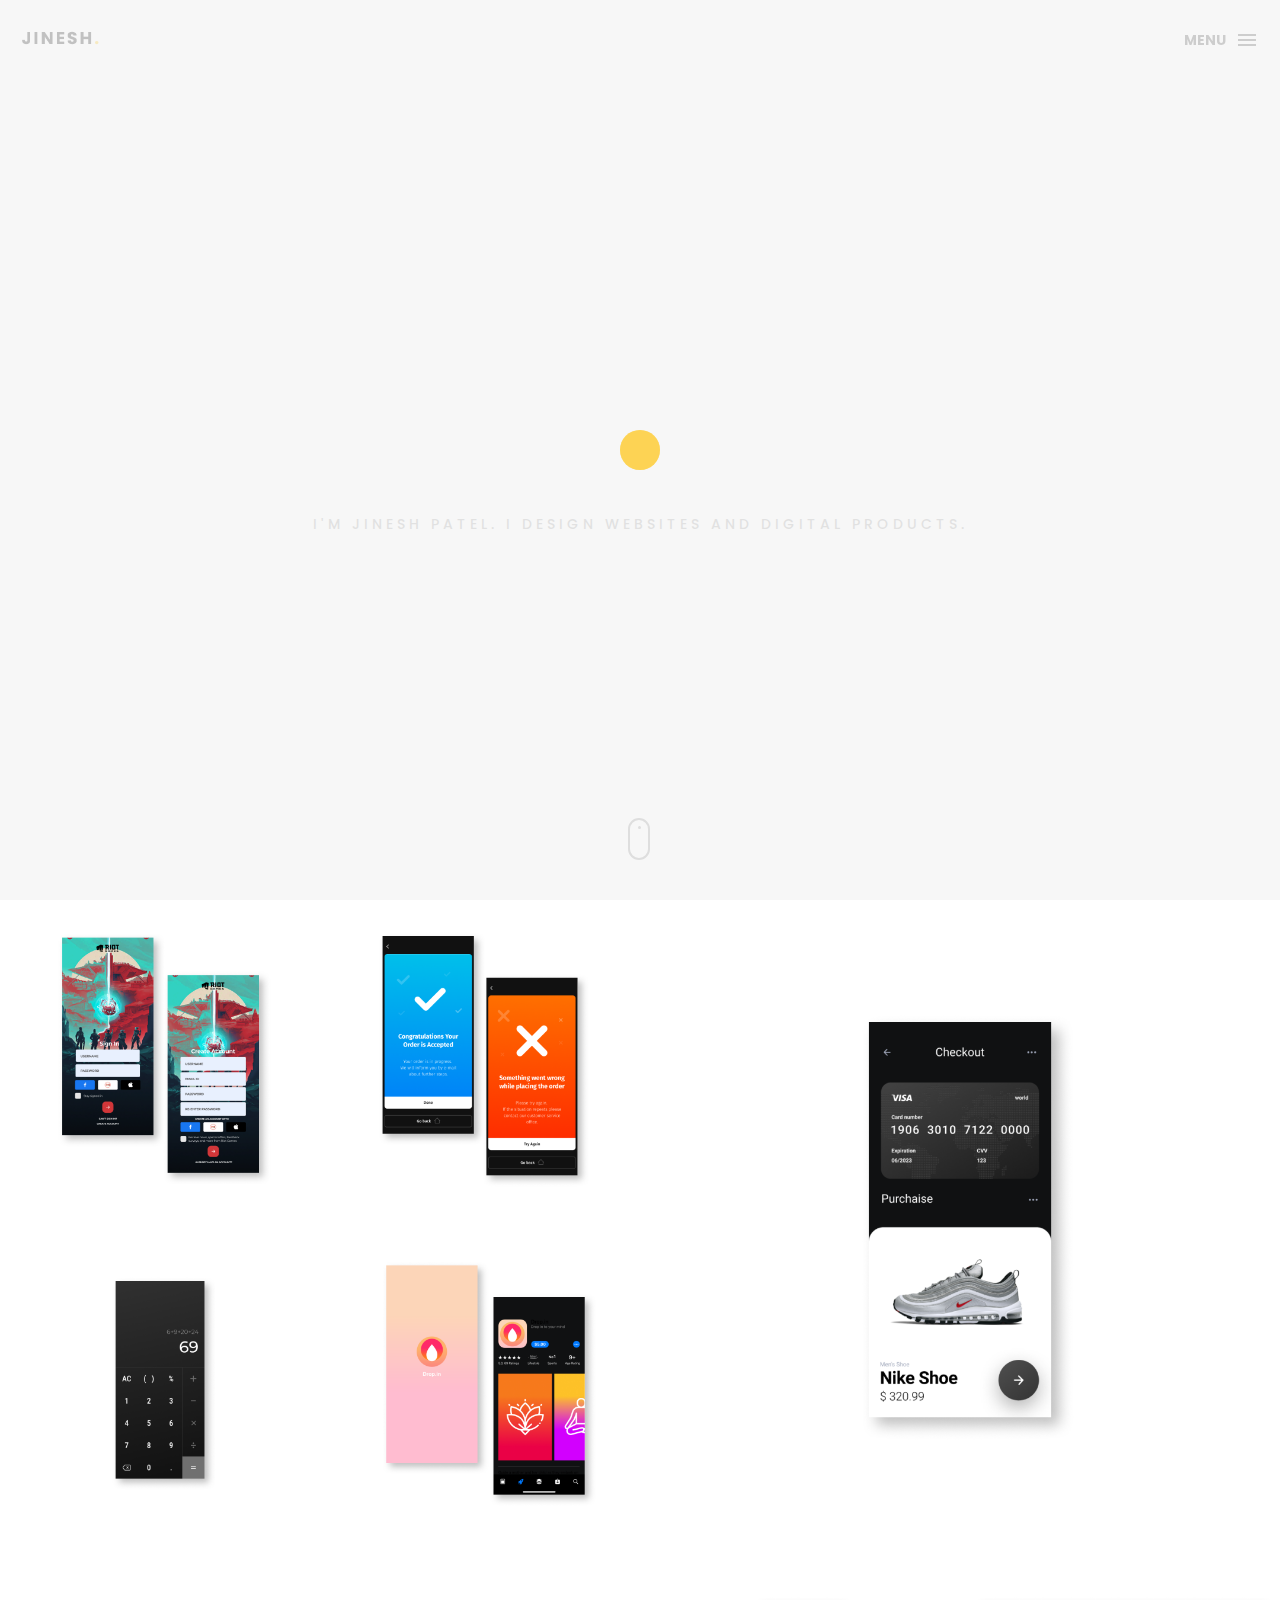
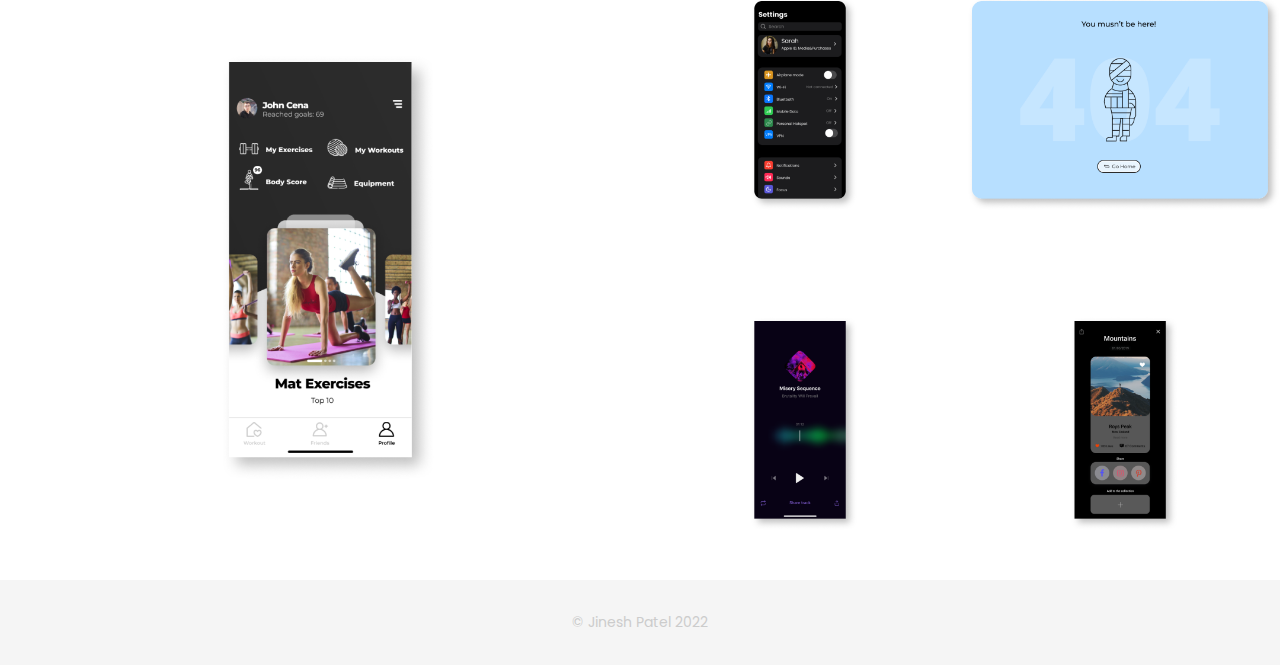
<file: index.html>
<!DOCTYPE html>
<html lang="en">

<head>
    <meta charset="utf-8">
    <meta http-equiv="X-UA-Compatible" content="IE=edge">
    <meta name="viewport" content="width=device-width, initial-scale=1">
    <!-- The above 3 meta tags *must* come first in the head; any other head content must come *after* these tags -->
    <title>Jinesh's Portfolio</title>
    <link rel="icon" href="img/fav.png" type="image/x-icon">

    <!-- Bootstrap -->
    <link href="css/bootstrap.min.css" rel="stylesheet">
    <link href="ionicons/css/ionicons.min.css" rel="stylesheet">

    <!-- main css -->
    <link href="css/style.css" rel="stylesheet">


    <!-- modernizr -->
    <script src="js/modernizr.js"></script>

    <!-- HTML5 shim and Respond.js for IE8 support of HTML5 elements and media queries -->
    <!-- WARNING: Respond.js doesn't work if you view the page via file:// -->
    <!--[if lt IE 9]>
      <script src="https://oss.maxcdn.com/html5shiv/3.7.2/html5shiv.min.js"></script>
      <script src="https://oss.maxcdn.com/respond/1.4.2/respond.min.js"></script>
    <![endif]-->
</head>

<body>

    <!-- Preloader -->
    <div id="preloader">
        <div class="pre-container">
            <div class="spinner">
                <div class="double-bounce1"></div>
                <div class="double-bounce2"></div>
            </div>
        </div>
    </div>
    <!-- end Preloader -->

    <div class="container-fluid">
        <!-- box header -->
        <header class="box-header">
            <div class="box-logo">
                <a href="index.html"><img src="img/logo.png" width="80" alt="Logo"></a>
            </div>
            <!-- box-nav -->
            <a class="box-primary-nav-trigger" href="#0">
                <span class="box-menu-text">Menu</span><span class="box-menu-icon"></span>
            </a>
            <!-- box-primary-nav-trigger -->
        </header>
        <!-- end box header -->

        <!-- nav -->
        <nav>
            <ul class="box-primary-nav">
                <li class="box-label">About me</li>

                <li><a href="index.html">Intro</a> <i class="ion-ios-circle-filled color"></i></li>
                <li><a href="about.html">About me</a></li>
                <li><a href="services.html">services</a></li>
                <li><a href="portfolio.html">portfolio</a></li>
                <li><a href="contact.html">contact me</a></li>



                <li class="box-label">Follow me</li>

                <li class="box-social"><a href="https://www.linkedin.com/in/jinesh-patel1161/"><i class="ion-social-linkedin"></i></a></li>                
                <li class="box-social"><a href="https://www.facebook.com/jinesh.patel.50552338"><i class="ion-social-facebook"></i></a></li>
                <li class="box-social"><a href="https://www.instagram.com/jineshuxi/"><i class="ion-social-instagram-outline"></i></a></li>
                <li class="box-social"><a href="https://twitter.com/visionair1161"><i class="ion-social-twitter"></i></a></li>
            </ul>
        </nav>
        <!-- end nav -->

        <!-- box-intro -->
        <section class="box-intro">
            <div class="table-cell">
                <h1 class="box-headline letters rotate-2">
                    <span class="box-words-wrapper">
                        <b class="is-visible">ui/ux &nbsp; design.</b>
                        <b>&nbsp;&nbsp;&nbsp;&nbsp;&nbsp;&nbsp;web &nbsp;design.</b>
                        <b>&nbsp;graphic &nbsp;design.</b>
                    </span>
		        </h1>
                <h5>I'm Jinesh Patel. I design websites and digital products.</h5>
            </div>

            <div class="mouse">
                <div class="scroll"></div>
            </div>
        </section>
        <!-- end box-intro -->
    </div>

    <!-- portfolio div -->
    <div class="portfolio-div">
        <div class="portfolio">
            <div class="no-padding portfolio_container">
                <!-- single work -->
                <div class="col-md-3 col-sm-6  fashion logo">
                    <a href="single-project.html" class="portfolio_item">
                        <img src="img/1dui.png" alt="image" class="img-responsive" />
                        <div class="portfolio_item_hover">
                            <div class="portfolio-border clearfix">
                                <div class="item_info">
                                    <span>App Login Page</span>
                                    <em>UI Design</em>
                                </div>
                            </div>
                        </div>
                    </a>
                </div>
                <!-- end single work -->

                <!-- single work -->
                <div class="col-md-3 col-sm-6 ads graphics">
                    <a href="single-project.html" class="portfolio_item">
                        <img src="img/2dui.png" alt="image" class="img-responsive" />
                        <div class="portfolio_item_hover">
                            <div class="portfolio-border clearfix">
                                <div class="item_info">
                                    <span>App Pop-Up</span>
                                    <em>UI Design</em>
                                </div>
                            </div>
                        </div>
                    </a>
                </div>
                <!-- end single work -->

                <!-- single work -->
                <div class="col-md-6 col-sm-12 photography">
                    <a href="single-project.html" class="portfolio_item">
                        <img src="img/3dui.png" alt="image" class="img-responsive" />
                        <div class="portfolio_item_hover">
                            <div class="portfolio-border clearfix">
                                <div class="item_info">
                                    <span>Checkout Page</span>
                                    <em>UI Design</em>
                                </div>
                            </div>
                        </div>
                    </a>
                </div>
                <!-- end single work -->

                <!-- single work -->
                <div class="col-md-3 col-sm-6 fashion ads">
                    <a href="single-project.html" class="portfolio_item">
                        <img src="img/4dui.png" alt="image" class="img-responsive" />
                        <div class="portfolio_item_hover">
                            <div class="portfolio-border clearfix">
                                <div class="item_info">
                                    <span>Calculator App</span>
                                    <em>UI Design</em>
                                </div>
                            </div>
                        </div>
                    </a>
                </div>
                <!-- end single work -->

                <!-- single work -->
                <div class="col-md-3 col-sm-6 graphics ads">
                    <a href="single-project.html" class="portfolio_item">
                        <img src="img/5dui.png" alt="image" class="img-responsive" />
                        <div class="portfolio_item_hover">
                            <div class="portfolio-border clearfix">
                                <div class="item_info">
                                    <span>App Store</span>
                                    <em>UI Design</em>
                                </div>
                            </div>
                        </div>
                    </a>
                </div>
                <!-- end single work -->

                <!-- single work -->
                <div class="col-md-6 col-sm-12 photography">
                    <a href="single-project.html" class="portfolio_item">
                        <img src="img/6dui.png" alt="image" class="img-responsive" />
                        <div class="portfolio_item_hover">
                            <div class="portfolio-border clearfix">
                                <div class="item_info">
                                    <span>Fitness App</span>
                                    <em>UI Design</em>
                                </div>
                            </div>
                        </div>
                    </a>
                </div>
                <!-- end single work -->

                <!-- single work -->
                <div class="col-md-3 col-sm-6 graphics ads">
                    <a href="single-project.html" class="portfolio_item">
                        <img src="img/7dui.png" alt="image" class="img-responsive" />
                        <div class="portfolio_item_hover">
                            <div class="portfolio-border clearfix">
                                <div class="item_info">
                                    <span>Settings App</span>
                                    <em>UI Design</em>
                                </div>
                            </div>
                        </div>
                    </a>
                </div>
                <!-- end single work -->

                <!-- single work -->
                <div class="col-md-3 col-sm-6 graphics ads">
                    <a href="single-project.html" class="portfolio_item">
                        <img src="img/8dui.png" alt="image" class="img-responsive" />
                        <div class="portfolio_item_hover">
                            <div class="portfolio-border clearfix">
                                <div class="item_info">
                                    <span>Error Page</span>
                                    <em>UI Design</em>
                                </div>
                            </div>
                        </div>
                    </a>
                </div>
                <!-- end single work -->

                <!-- single work -->
                <div class="col-md-3 col-sm-6 graphics ads">
                    <a href="single-project.html" class="portfolio_item">
                        <img src="img/9dui.png" alt="image" class="img-responsive" />
                        <div class="portfolio_item_hover">
                            <div class="portfolio-border clearfix">
                                <div class="item_info">
                                    <span>Music App</span>
                                    <em>UI Design</em>
                                </div>
                            </div>
                        </div>
                    </a>
                </div>
                <!-- end single work -->

                <!-- single work -->
                <div class="col-md-3 col-sm-6 graphics ads">
                    <a href="single-project.html" class="portfolio_item">
                        <img src="img/10dui.png" alt="image" class="img-responsive" />
                        <div class="portfolio_item_hover">
                            <div class="portfolio-border clearfix">
                                <div class="item_info">
                                    <span>Travel App</span>
                                    <em>UI Design</em>
                                </div>
                            </div>
                        </div>
                    </a>
                </div>
                <!-- end single work -->
            </div>
            <!-- end portfolio_container -->
        </div>
        <!-- portfolio -->
    </div>
    <!-- end portfolio div -->

    <!-- footer -->
    <footer>
        <div class="container-fluid">
            <p class="copyright">© Jinesh Patel 2022</p>
        </div>
    </footer>
    <!-- end footer -->

    <!-- back to top -->
    <a href="#0" class="cd-top"><i class="ion-android-arrow-up"></i></a>
    <!-- end back to top -->



    <!-- jQuery -->
    <script src="js/jquery-2.1.1.js"></script>
    <!--  plugins -->
    <script src="js/bootstrap.min.js"></script>
    <script src="js/menu.js"></script>
    <script src="js/animated-headline.js"></script>
    <script src="js/isotope.pkgd.min.js"></script>


    <!--  custom script -->
    <script src="js/custom.js"></script>

</body>

</html>
</file>
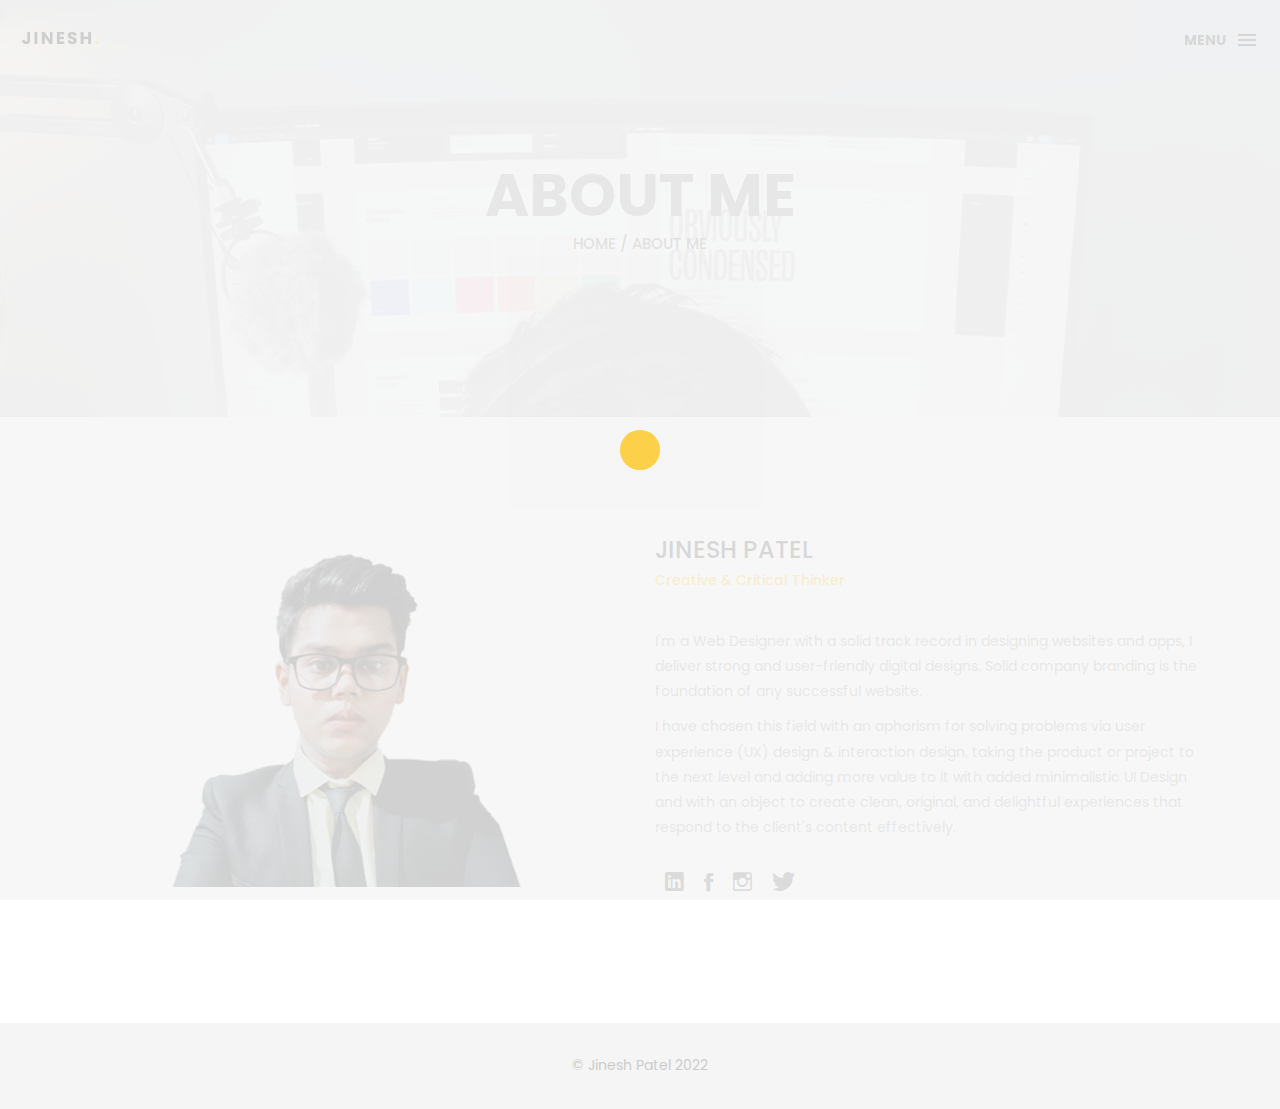
<file: about.html>
<!DOCTYPE html>
<html lang="en">

<head>
    <meta charset="utf-8">
    <meta http-equiv="X-UA-Compatible" content="IE=edge">
    <meta name="viewport" content="width=device-width, initial-scale=1">
    <!-- The above 3 meta tags *must* come first in the head; any other head content must come *after* these tags -->
    <title>About Me</title>
    <link rel="icon" href="img/fav.png" type="image/x-icon">

    <!-- Bootstrap -->
    <link href="css/bootstrap.min.css" rel="stylesheet">
    <link href="ionicons/css/ionicons.min.css" rel="stylesheet">

    <!-- main css -->
    <link href="css/style.css" rel="stylesheet">


    <!-- modernizr -->
    <script src="js/modernizr.js"></script>

    <!-- HTML5 shim and Respond.js for IE8 support of HTML5 elements and media queries -->
    <!-- WARNING: Respond.js doesn't work if you view the page via file:// -->
    <!--[if lt IE 9]>
      <script src="https://oss.maxcdn.com/html5shiv/3.7.2/html5shiv.min.js"></script>
      <script src="https://oss.maxcdn.com/respond/1.4.2/respond.min.js"></script>
    <![endif]-->
</head>

<body>

    <!-- Preloader -->
    <div id="preloader">
        <div class="pre-container">
            <div class="spinner">
                <div class="double-bounce1"></div>
                <div class="double-bounce2"></div>
            </div>
        </div>
    </div>
    <!-- end Preloader -->

    <div class="container-fluid"> 
       <!-- box-header -->
        <header class="box-header">
            <div class="box-logo">
                <a href="index.html"><img src="img/logo.png" width="80" alt="Logo"></a>
            </div>
            <!-- box-nav -->
            <a class="box-primary-nav-trigger" href="#0">
                <span class="box-menu-text">Menu</span><span class="box-menu-icon"></span>
            </a>
        </header>
        <!-- end box-header -->
        
        <!-- nav -->
        <nav>
            <ul class="box-primary-nav">
                <li class="box-label">About me</li>
                
                <li><a href="index.html">Intro</a></li>
                <li><a href="about.html">About me</a> <i class="ion-ios-circle-filled color"></i></li>
                <li><a href="services.html">services</a></li>
                <li><a href="portfolio.html">portfolio</a></li>
                <li><a href="contact.html">contact me</a></li>

                <li class="box-label">Follow me</li>

                <li class="box-social"><a href="https://www.linkedin.com/in/jinesh-patel1161/"><i class="ion-social-linkedin"></i></a></li>                
                <li class="box-social"><a href="https://www.facebook.com/jinesh.patel.50552338"><i class="ion-social-facebook"></i></a></li>
                <li class="box-social"><a href="https://www.instagram.com/jineshuxi/"><i class="ion-social-instagram-outline"></i></a></li>
                <li class="box-social"><a href="https://twitter.com/visionair1161"><i class="ion-social-twitter"></i></a></li>
            </ul>
        </nav>
        <!-- end nav -->  
    </div>
    
    <!-- Top bar -->
    <div class="top-bar">
        <h1>About Me</h1>
        <p><a href="index.html">Home</a> / About me</p>
    </div>
    <!-- end Top bar -->
    
    <!-- Main container -->
    <div class="container main-container clearfix"> 
        <div class="col-md-6">
            <img src="img/me1.jpg" class="img-responsive" alt="" />
        </div>
        <div class="col-md-6">
           <h3 class="uppercase">JInesh Patel </h3>
           <h5>Creative & Critical Thinker</h5>
           <div class="h-30"></div>
            <p>I'm a Web Designer with a solid track record in designing websites and apps, I deliver strong and user-friendly digital designs. Solid company branding is the foundation of any successful website. </p>

            <p>I have chosen this field with an aphorism for solving problems via user experience (UX) design & interaction design, taking the product or project to the next level and adding more value to it with added minimalistic UI Design and with an object to create clean, original, and delightful experiences that respond to the client's content effectively. </p>
            <div class="h-10"></div>
            <ul class="social-ul">
                <li class="box-social"><a href="https://www.linkedin.com/in/jinesh-patel1161/"><i class="ion-social-linkedin"></i></a></li>                
                <li class="box-social"><a href="https://www.facebook.com/jinesh.patel.50552338"><i class="ion-social-facebook"></i></a></li>
                <li class="box-social"><a href="https://www.instagram.com/jineshuxi/"><i class="ion-social-instagram-outline"></i></a></li>
                <li class="box-social"><a href="https://twitter.com/visionair1161"><i class="ion-social-twitter"></i></a></li>
            </ul>


        </div>
    </div>
    <!-- end Main container -->


    <!-- footer -->
    <footer>
        <div class="container-fluid">
            <p class="copyright">© Jinesh Patel 2022</p>
        </div>
    </footer>
    <!-- end footer -->
    
    <!-- back to top -->
    <a href="#0" class="cd-top"><i class="ion-android-arrow-up"></i></a>
    <!-- end back to top -->



    <!-- jQuery -->
    <script src="js/jquery-2.1.1.js"></script>
    <!--  plugins -->
    <script src="js/bootstrap.min.js"></script>
    <script src="js/menu.js"></script>
    <script src="js/animated-headline.js"></script>
    <script src="js/isotope.pkgd.min.js"></script>


    <!--  custom script -->
    <script src="js/custom.js"></script>

</body>

</html>
</file>
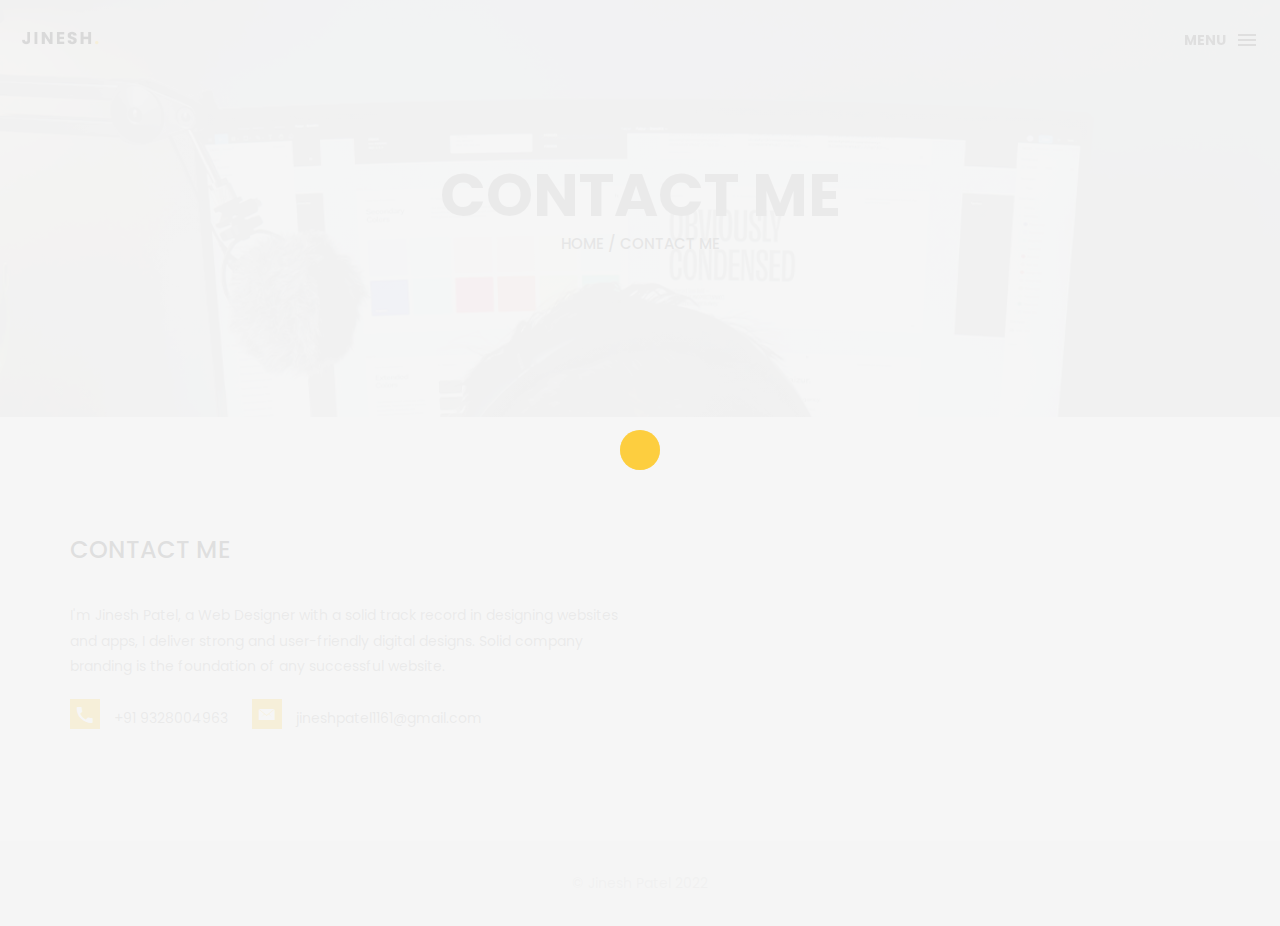
<file: contact.html>
<!DOCTYPE html>
<html lang="en">

<head>
    <meta charset="utf-8">
    <meta http-equiv="X-UA-Compatible" content="IE=edge">
    <meta name="viewport" content="width=device-width, initial-scale=1">
    <!-- The above 3 meta tags *must* come first in the head; any other head content must come *after* these tags -->
    <title>Contact Me</title>

    <!-- Bootstrap -->
    <link href="css/bootstrap.min.css" rel="stylesheet">
    <link href="ionicons/css/ionicons.min.css" rel="stylesheet">
    <link rel="icon" href="img/fav.png" type="image/x-icon">

    <!-- main css -->
    <link href="css/style.css" rel="stylesheet">


    <!-- modernizr -->
    <script src="js/modernizr.js"></script>

    <!-- HTML5 shim and Respond.js for IE8 support of HTML5 elements and media queries -->
    <!-- WARNING: Respond.js doesn't work if you view the page via file:// -->
    <!--[if lt IE 9]>
      <script src="https://oss.maxcdn.com/html5shiv/3.7.2/html5shiv.min.js"></script>
      <script src="https://oss.maxcdn.com/respond/1.4.2/respond.min.js"></script>
    <![endif]-->
</head>

<body>

    <!-- Preloader -->
    <div id="preloader">
        <div class="pre-container">
            <div class="spinner">
                <div class="double-bounce1"></div>
                <div class="double-bounce2"></div>
            </div>
        </div>
    </div>
    <!-- end Preloader -->

    <div class="container-fluid">
        <!-- box-header -->
        <header class="box-header">
            <div class="box-logo">
                <a href="index.html"><img src="img/logo.png" width="80" alt="Logo"></a>
            </div>
            <!-- box-nav -->
            <a class="box-primary-nav-trigger" href="#0">
                <span class="box-menu-text">Menu</span><span class="box-menu-icon"></span>
            </a>
            <!-- box-primary-nav-trigger -->
        </header>
        <!-- end box-header -->

        <!-- nav -->
        <nav>
            <ul class="box-primary-nav">
                <li class="box-label">About me</li>

                <li><a href="index.html">Intro</a></li>
                <li><a href="about.html">About me</a></li>
                <li><a href="services.html">services</a></li>
                <li><a href="portfolio.html">portfolio</a></li>
                <li><a href="contact.html">contact me</a> <i class="ion-ios-circle-filled color"></i></li>



                <li class="box-label">Follow me</li>

                <li class="box-social"><a href="https://www.linkedin.com/in/jinesh-patel1161/"><i class="ion-social-linkedin"></i></a></li>                
                <li class="box-social"><a href="https://www.facebook.com/jinesh.patel.50552338"><i class="ion-social-facebook"></i></a></li>
                <li class="box-social"><a href="https://www.instagram.com/jineshuxi/"><i class="ion-social-instagram-outline"></i></a></li>
                <li class="box-social"><a href="https://twitter.com/visionair1161"><i class="ion-social-twitter"></i></a></li>
            </ul>
        </nav>
        <!-- end nav -->

    </div>

    <!-- top bar -->
    <div class="top-bar">
        <h1>contact Me</h1>
        <p><a href="index.html">Home</a> / Contact Me</p>
    </div>
    <!-- end top bar -->

    <!-- main-container -->
    <div class="container main-container">
        <div class="col-md-6">
            <h3 class="text-uppercase">contact me</h3>
            <div class="h-30"></div>
            <p>I'm Jinesh Patel, a Web Designer with a solid track record in designing websites and apps, I deliver strong and user-friendly digital designs. Solid company branding is the foundation of any successful website. </p>
            <div class="contact-info">
                <p><i class="ion-android-call"></i> +91 9328004963</p>
                <p><i class="ion-ios-email"></i> jineshpatel1161@gmail.com</p>
            </div>
        </div>


    </div>
    <!-- end main-container -->

    <!-- footer -->
    <footer>
        <div class="container-fluid">
            <p class="copyright">© Jinesh Patel 2022</p>
        </div>
    </footer>
    <!-- end footer -->

    <!-- back to top -->
    <a href="#0" class="cd-top"><i class="ion-android-arrow-up"></i></a>
    <!-- end back to top -->



    <!-- jQuery -->
    <script src="js/jquery-2.1.1.js"></script>
    <!--  plugins -->
    <script src="js/bootstrap.min.js"></script>
    <script src="js/menu.js"></script>
    <script src="js/animated-headline.js"></script>
    <script src="js/isotope.pkgd.min.js"></script>


    <!--  custom script -->
    <script src="js/custom.js"></script>

</body>

</html>
</file>
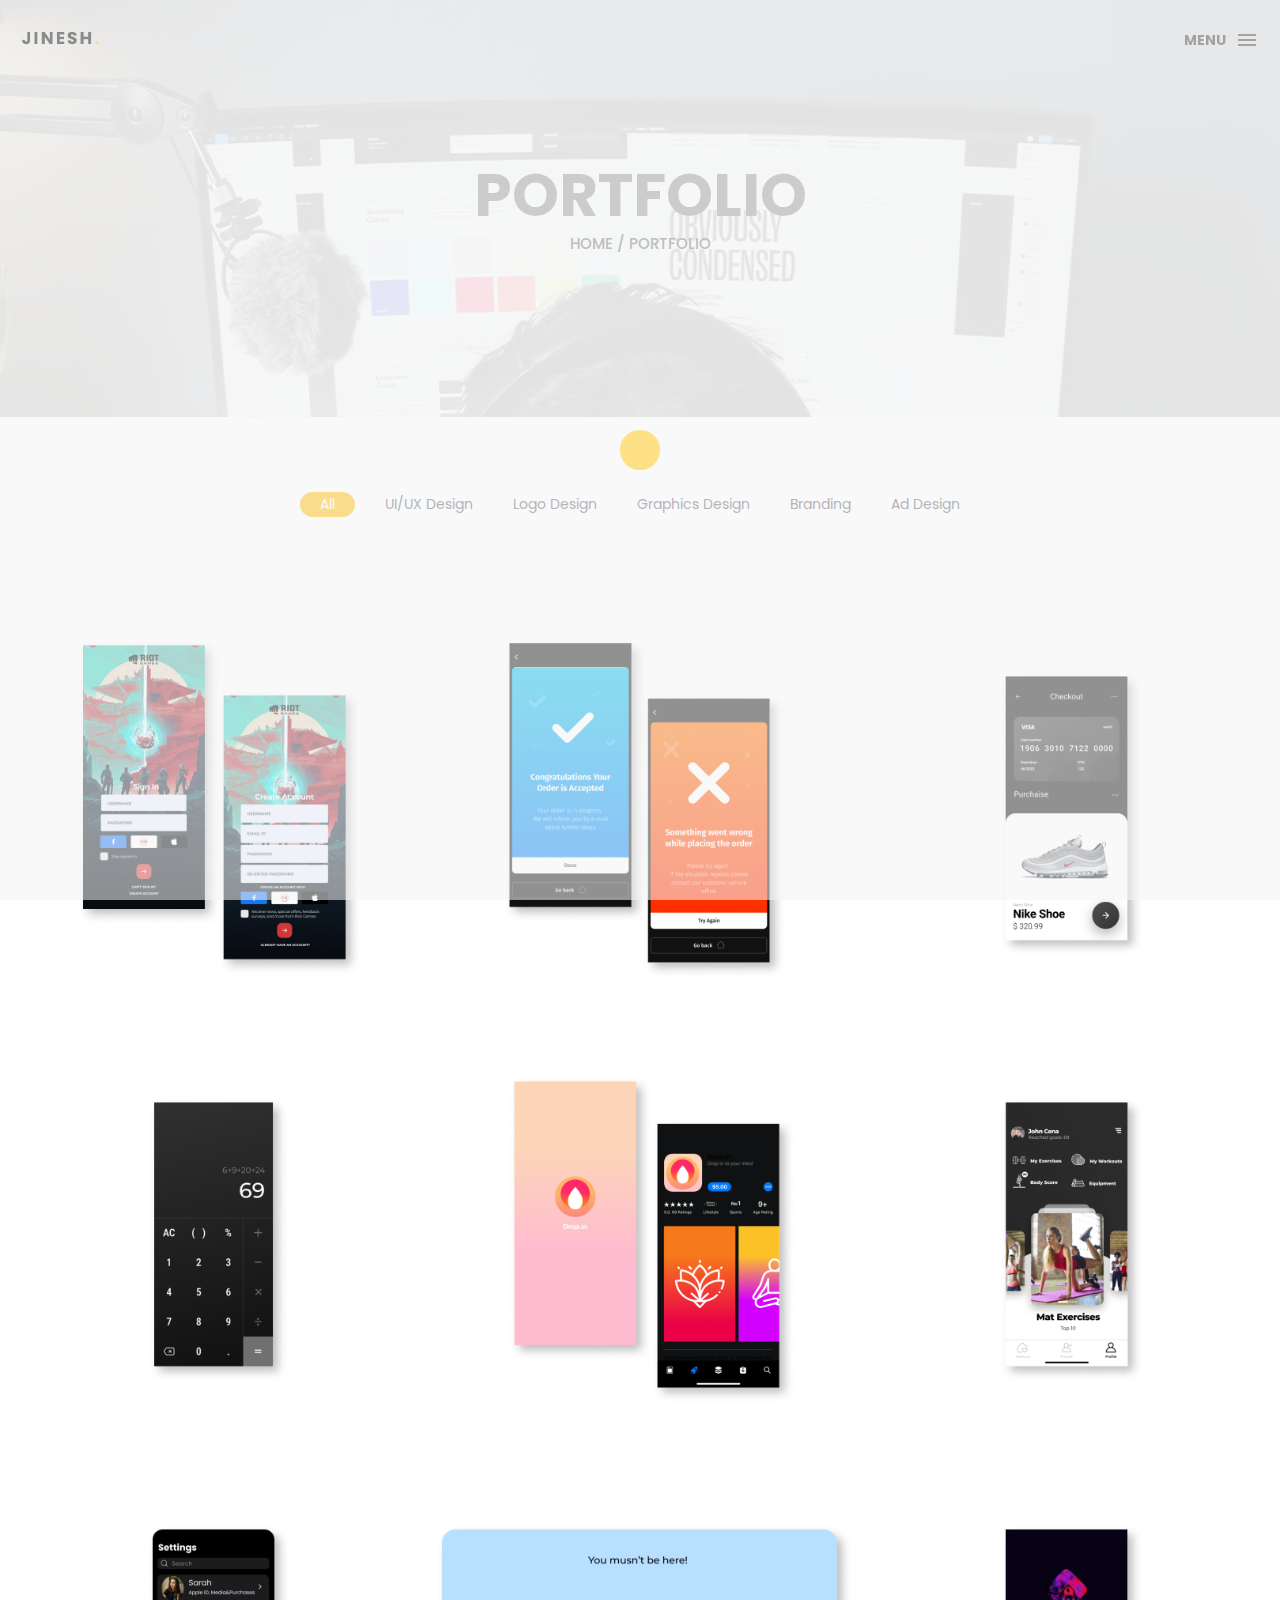
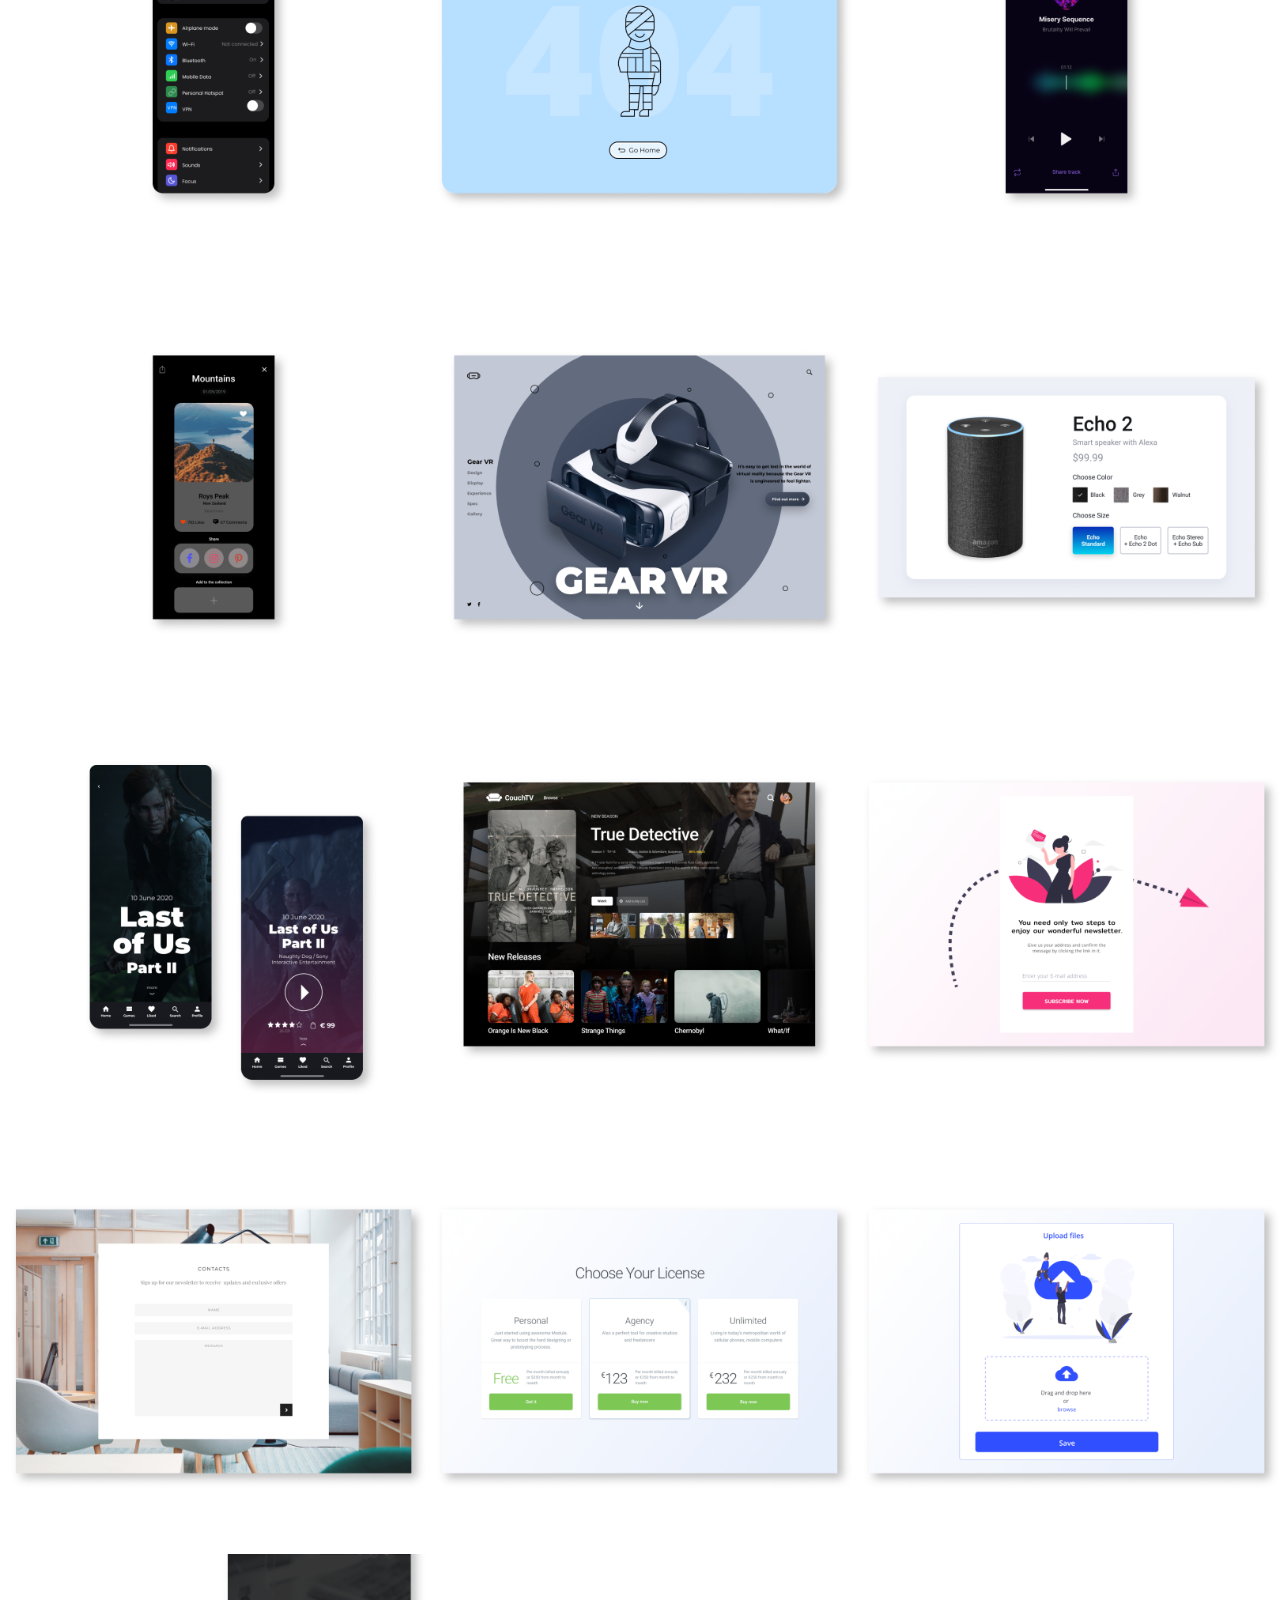
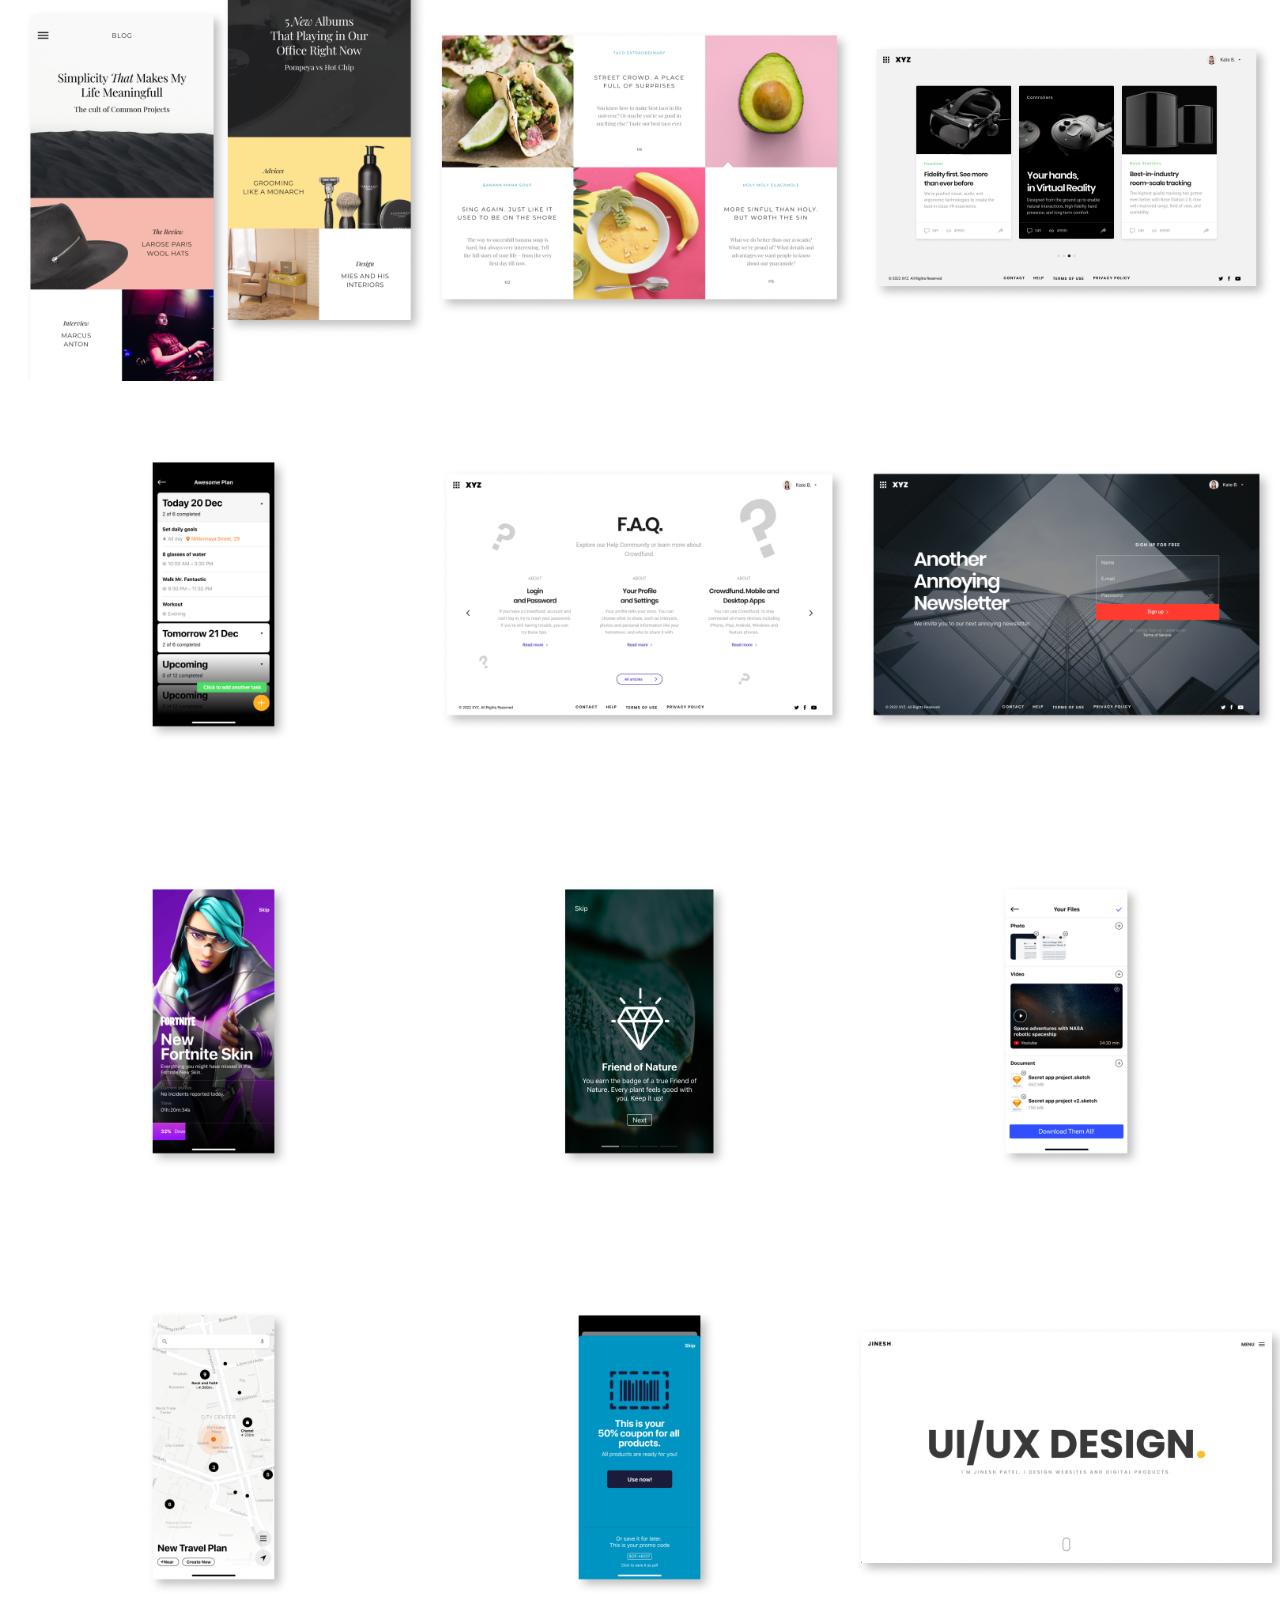
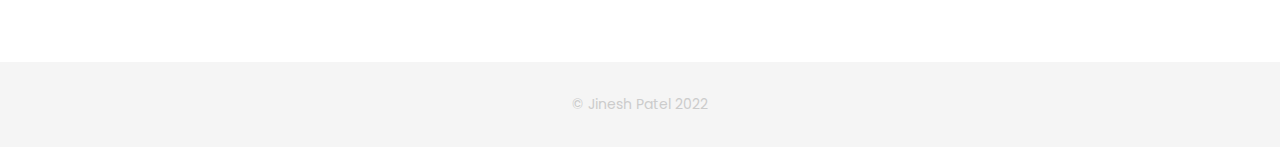
<file: portfolio.html>
<!DOCTYPE html>
<html lang="en">

<head>
    <meta charset="utf-8">
    <meta http-equiv="X-UA-Compatible" content="IE=edge">
    <meta name="viewport" content="width=device-width, initial-scale=1">
    <!-- The above 3 meta tags *must* come first in the head; any other head content must come *after* these tags -->
    <title>My Portfolio</title>
    <link rel="icon" href="img/fav.png" type="image/x-icon">

    <!-- Bootstrap -->
    <link href="css/bootstrap.min.css" rel="stylesheet">
    <link href="ionicons/css/ionicons.min.css" rel="stylesheet">

    <!-- main css -->
    <link href="css/style.css" rel="stylesheet">


    <!-- modernizr -->
    <script src="js/modernizr.js"></script>

    <!-- HTML5 shim and Respond.js for IE8 support of HTML5 elements and media queries -->
    <!-- WARNING: Respond.js doesn't work if you view the page via file:// -->
    <!--[if lt IE 9]>
      <script src="https://oss.maxcdn.com/html5shiv/3.7.2/html5shiv.min.js"></script>
      <script src="https://oss.maxcdn.com/respond/1.4.2/respond.min.js"></script>
    <![endif]-->
</head>

<body>

    <!-- Preloader -->
    <div id="preloader">
        <div class="pre-container">
            <div class="spinner">
                <div class="double-bounce1"></div>
                <div class="double-bounce2"></div>
            </div>
        </div>
    </div>
    <!-- end Preloader -->

    <div class="container-fluid">
        <!-- box-header -->
        <header class="box-header">
            <div class="box-logo">
                <a href="index.html"><img src="img/logo.png" width="80" alt="Logo"></a>
            </div>
            <!-- box-nav -->
            <a class="box-primary-nav-trigger" href="#0">
                <span class="box-menu-text">Menu</span><span class="box-menu-icon"></span>
            </a>
        </header>
        <!-- end box-header -->

        <!-- nav -->
        <nav>
            <ul class="box-primary-nav">
                <li class="box-label">About me</li>

                <li><a href="index.html">Intro</a></li>
                <li><a href="about.html">About me</a></li>
                <li><a href="services.html">services</a></li>
                <li><a href="portfolio.html">portfolio</a> <i class="ion-ios-circle-filled color"></i></li>
                <li><a href="contact.html">contact me</a></li>

                <li class="box-label">Follow me</li>

                <li class="box-social"><a href="https://www.linkedin.com/in/jinesh-patel1161/"><i class="ion-social-linkedin"></i></a></li>                
                <li class="box-social"><a href="https://www.facebook.com/jinesh.patel.50552338"><i class="ion-social-facebook"></i></a></li>
                <li class="box-social"><a href="https://www.instagram.com/jineshuxi/"><i class="ion-social-instagram-outline"></i></a></li>
                <li class="box-social"><a href="https://twitter.com/visionair1161"><i class="ion-social-twitter"></i></a></li>
            </ul>
        </nav>
        <!-- end nav -->
    </div>

    <!-- top bar -->
    <div class="top-bar">
        <h1>portfolio</h1>
        <p><a href="index.html">Home</a> / Portfolio</p>
    </div>
    <!-- end top bar -->

    <!-- main container -->
    <div class="main-container portfolio-inner clearfix">
        <!-- portfolio div -->
        <div class="portfolio-div">
            <div class="portfolio">
                <!-- portfolio_filter -->
                <div class="categories-grid wow fadeInLeft">
                    <nav class="categories text-center">
                        <ul class="portfolio_filter">
                            <li><a href="" class="active" data-filter="*">All</a></li>
                            <li><a href="" data-filter=".uiuxdesign">UI/UX Design</a></li>
                            <li><a href="" data-filter=".logo">Logo Design</a></li>
                            <li><a href="" data-filter=".graphics">Graphics Design</a></li>
                            <li><a href="" data-filter=".branding">Branding</a></li>
                            <li><a href="" data-filter=".ads">Ad Design</a></li>
                        </ul>
                    </nav>
                </div>
                <!-- portfolio_filter -->

                <!-- portfolio_container -->
                <div class="no-padding portfolio_container clearfix">
                    <!-- single work -->
                    <div class="col-md-4 col-sm-6  uiuxdesign">
                        <a href="single-project.html" class="portfolio_item">
                            <img src="img/1dui.png" alt="image" class="img-responsive" />
                            <div class="portfolio_item_hover">
                                <div class="portfolio-border clearfix">
                                    <div class="item_info">
                                        <span>App Login Page</span>
                                        <em>UI/UX Design</em>
                                    </div>
                                </div>
                            </div>
                        </a>
                    </div>
                    <!-- end single work -->

                    <!-- single work -->
                    <div class="col-md-4 col-sm-6 uiuxdesign">
                        <a href="single-project.html" class="portfolio_item">
                            <img src="img/2dui.png" alt="image" class="img-responsive" />
                            <div class="portfolio_item_hover">
                                <div class="portfolio-border clearfix">
                                    <div class="item_info">
                                        <span>App Pop-Up</span>
                                        <em>UI/UX Design</em>
                                    </div>
                                </div>
                            </div>
                        </a>
                    </div>
                    <!-- end single work -->

                    <!-- single work -->
                    <div class="col-md-4 col-sm-12 uiuxdesign">
                        <a href="single-project.html" class="portfolio_item">
                            <img src="img/3dui.png" alt="image" class="img-responsive" />
                            <div class="portfolio_item_hover">
                                <div class="portfolio-border clearfix">
                                    <div class="item_info">
                                        <span>Checkout</span>
                                        <em>UI/UX Design</em>
                                    </div>
                                </div>
                            </div>
                        </a>
                    </div>
                    <!-- end single work -->

                    <!-- single work -->
                    <div class="col-md-4 col-sm-6 uiuxdesign">
                        <a href="single-project.html" class="portfolio_item">
                            <img src="img/4dui.png" alt="image" class="img-responsive" />
                            <div class="portfolio_item_hover">
                                <div class="portfolio-border clearfix">
                                    <div class="item_info">
                                        <span>Calculator</span>
                                        <em>UI/UX Design</em>
                                    </div>
                                </div>
                            </div>
                        </a>
                    </div>
                    <!-- end single work -->

                    <!-- single work -->
                    <div class="col-md-4 col-sm-6 uiuxdesign">
                        <a href="single-project.html" class="portfolio_item">
                            <img src="img/5dui.png" alt="image" class="img-responsive" />
                            <div class="portfolio_item_hover">
                                <div class="portfolio-border clearfix">
                                    <div class="item_info">
                                        <span>App Store</span>
                                        <em>UI/UX Design</em>
                                    </div>
                                </div>
                            </div>
                        </a>
                    </div>
                    <!-- end single work -->

                    <!-- single work -->
                    <div class="col-md-4 col-sm-12 uiuxdesign">
                        <a href="single-project.html" class="portfolio_item">
                            <img src="img/6dui.png" alt="image" class="img-responsive" />
                            <div class="portfolio_item_hover">
                                <div class="portfolio-border clearfix">
                                    <div class="item_info">
                                        <span>Fitness App</span>
                                        <em>UI/UX Design</em>
                                    </div>
                                </div>
                            </div>
                        </a>
                    </div>
                    <!-- end single work -->

                    <!-- single work -->
                    <div class="col-md-4 col-sm-6 uiuxdesign">
                        <a href="single-project.html" class="portfolio_item">
                            <img src="img/7dui.png" alt="image" class="img-responsive" />
                            <div class="portfolio_item_hover">
                                <div class="portfolio-border clearfix">
                                    <div class="item_info">
                                        <span>Settings</span>
                                        <em>UI/UX Design</em>
                                    </div>
                                </div>
                            </div>
                        </a>
                    </div>
                    <!-- end single work -->

                    <!-- single work -->
                    <div class="col-md-4 col-sm-6 uiuxdesign">
                        <a href="single-project.html" class="portfolio_item">
                            <img src="img/8dui.png" alt="image" class="img-responsive" />
                            <div class="portfolio_item_hover">
                                <div class="portfolio-border clearfix">
                                    <div class="item_info">
                                        <span>404 Error Page</span>
                                        <em>UI/UX Design</em>
                                    </div>
                                </div>
                            </div>
                        </a>
                    </div>
                    <!-- end single work -->

                    <!-- single work -->
                    <div class="col-md-4 col-sm-6 uiuxdesign">
                        <a href="single-project.html" class="portfolio_item">
                            <img src="img/9dui.png" alt="image" class="img-responsive" />
                            <div class="portfolio_item_hover">
                                <div class="portfolio-border clearfix">
                                    <div class="item_info">
                                        <span>Music app</span>
                                        <em>UI/UX Design</em>
                                    </div>
                                </div>
                            </div>
                        </a>
                    </div>
                    <!-- end single work -->

                 <!-- single work -->
                 <div class="col-md-4 col-sm-6  uiuxdesign">
                    <a href="single-project.html" class="portfolio_item">
                        <img src="img/10dui.png" alt="image" class="img-responsive" />
                        <div class="portfolio_item_hover">
                            <div class="portfolio-border clearfix">
                                <div class="item_info">
                                    <span>Travel App</span>
                                    <em>UI/UX Design</em>
                                </div>
                            </div>
                        </div>
                    </a>
                </div>
                <!-- end single work -->

                <!-- single work -->
                <div class="col-md-4 col-sm-6 uiuxdesign">
                    <a href="single-project.html" class="portfolio_item">
                        <img src="img/11dui.png" alt="image" class="img-responsive" />
                        <div class="portfolio_item_hover">
                            <div class="portfolio-border clearfix">
                                <div class="item_info">
                                    <span>VR Website</span>
                                    <em>UI/UX Design</em>
                                </div>
                            </div>
                        </div>
                    </a>
                </div>
                <!-- end single work -->

                <!-- single work -->
                <div class="col-md-4 col-sm-12 uiuxdesign">
                    <a href="single-project.html" class="portfolio_item">
                        <img src="img/12dui.png" alt="image" class="img-responsive" />
                        <div class="portfolio_item_hover">
                            <div class="portfolio-border clearfix">
                                <div class="item_info">
                                    <span>Product Pop-Up</span>
                                    <em>UI/UX Design</em>
                                </div>
                            </div>
                        </div>
                    </a>
                </div>
                <!-- end single work -->

                <!-- single work -->
                <div class="col-md-4 col-sm-6 uiuxdesign">
                    <a href="single-project.html" class="portfolio_item">
                        <img src="img/13dui.png" alt="image" class="img-responsive" />
                        <div class="portfolio_item_hover">
                            <div class="portfolio-border clearfix">
                                <div class="item_info">
                                    <span>Games Store App</span>
                                    <em>UI/UX Design</em>
                                </div>
                            </div>
                        </div>
                    </a>
                </div>
                <!-- end single work -->

                <!-- single work -->
                <div class="col-md-4 col-sm-6 uiuxdesign">
                    <a href="single-project.html" class="portfolio_item">
                        <img src="img/14dui.png" alt="image" class="img-responsive" />
                        <div class="portfolio_item_hover">
                            <div class="portfolio-border clearfix">
                                <div class="item_info">
                                    <span>Entertainment Website</span>
                                    <em>UI/UX Design</em>
                                </div>
                            </div>
                        </div>
                    </a>
                </div>
                <!-- end single work -->

                <!-- single work -->
                <div class="col-md-4 col-sm-12 uiuxdesign">
                    <a href="single-project.html" class="portfolio_item">
                        <img src="img/15dui.png" alt="image" class="img-responsive" />
                        <div class="portfolio_item_hover">
                            <div class="portfolio-border clearfix">
                                <div class="item_info">
                                    <span>Newsletter Page</span>
                                    <em>UI/UX Design</em>
                                </div>
                            </div>
                        </div>
                    </a>
                </div>
                <!-- end single work -->

                <!-- single work -->
                <div class="col-md-4 col-sm-6 uiuxdesign">
                    <a href="single-project.html" class="portfolio_item">
                        <img src="img/16dui.png" alt="image" class="img-responsive" />
                        <div class="portfolio_item_hover">
                            <div class="portfolio-border clearfix">
                                <div class="item_info">
                                    <span>Contact Page</span>
                                    <em>UI/UX Design</em>
                                </div>
                            </div>
                        </div>
                    </a>
                </div>
                <!-- end single work -->

                <!-- single work -->
                <div class="col-md-4 col-sm-6 uiuxdesign">
                    <a href="single-project.html" class="portfolio_item">
                        <img src="img/17dui.png" alt="image" class="img-responsive" />
                        <div class="portfolio_item_hover">
                            <div class="portfolio-border clearfix">
                                <div class="item_info">
                                    <span>Pricings Page</span>
                                    <em>UI/UX Design</em>
                                </div>
                            </div>
                        </div>
                    </a>
                </div>
                <!-- end single work -->

                <!-- single work -->
                <div class="col-md-4 col-sm-6 uiuxdesign">
                    <a href="single-project.html" class="portfolio_item">
                        <img src="img/18dui.png" alt="image" class="img-responsive" />
                        <div class="portfolio_item_hover">
                            <div class="portfolio-border clearfix">
                                <div class="item_info">
                                    <span>File Upload Page</span>
                                    <em>UI/UX Design</em>
                                </div>
                            </div>
                        </div>
                    </a>
                </div>
                <!-- end single work -->

             <!-- single work -->
             <div class="col-md-4 col-sm-6  uiuxdesign">
                <a href="single-project.html" class="portfolio_item">
                    <img src="img/19dui.png" alt="image" class="img-responsive" />
                    <div class="portfolio_item_hover">
                        <div class="portfolio-border clearfix">
                            <div class="item_info">
                                <span>Blogs Website</span>
                                <em>UI/UX Design</em>
                            </div>
                        </div>
                    </div>
                </a>
            </div>
            <!-- end single work -->

            <!-- single work -->
            <div class="col-md-4 col-sm-6 uiuxdesign">
                <a href="single-project.html" class="portfolio_item">
                    <img src="img/20dui.png" alt="image" class="img-responsive" />
                    <div class="portfolio_item_hover">
                        <div class="portfolio-border clearfix">
                            <div class="item_info">
                                <span>Food Menu</span>
                                <em>UI/UX Design</em>
                            </div>
                        </div>
                    </div>
                </a>
            </div>
            <!-- end single work -->

            <!-- single work -->
            <div class="col-md-4 col-sm-12 uiuxdesign">
                <a href="single-project.html" class="portfolio_item">
                    <img src="img/21dui.png" alt="image" class="img-responsive" />
                    <div class="portfolio_item_hover">
                        <div class="portfolio-border clearfix">
                            <div class="item_info">
                                <span>VR Features</span>
                                <em>UI/UX Design</em>
                            </div>
                        </div>
                    </div>
                </a>
            </div>
            <!-- end single work -->

            <!-- single work -->
            <div class="col-md-4 col-sm-6 uiuxdesign">
                <a href="single-project.html" class="portfolio_item">
                    <img src="img/22dui.png" alt="image" class="img-responsive" />
                    <div class="portfolio_item_hover">
                        <div class="portfolio-border clearfix">
                            <div class="item_info">
                                <span>Tool Tip</span>
                                <em>UI/UX Design</em>
                            </div>
                        </div>
                    </div>
                </a>
            </div>
            <!-- end single work -->

            <!-- single work -->
            <div class="col-md-4 col-sm-6 uiuxdesign">
                <a href="single-project.html" class="portfolio_item">
                    <img src="img/23dui.png" alt="image" class="img-responsive" />
                    <div class="portfolio_item_hover">
                        <div class="portfolio-border clearfix">
                            <div class="item_info">
                                <span>FAQs</span>
                                <em>UI/UX Design</em>
                            </div>
                        </div>
                    </div>
                </a>
            </div>
            <!-- end single work -->

            <!-- single work -->
            <div class="col-md-4 col-sm-12 uiuxdesign">
                <a href="single-project.html" class="portfolio_item">
                    <img src="img/24dui.png" alt="image" class="img-responsive" />
                    <div class="portfolio_item_hover">
                        <div class="portfolio-border clearfix">
                            <div class="item_info">
                                <span>Sign Up Page Website</span>
                                <em>UI/UX Design</em>
                            </div>
                        </div>
                    </div>
                </a>
            </div>
            <!-- end single work -->

            <!-- single work -->
            <div class="col-md-4 col-sm-6 uiuxdesign">
                <a href="single-project.html" class="portfolio_item">
                    <img src="img/25dui.png" alt="image" class="img-responsive" />
                    <div class="portfolio_item_hover">
                        <div class="portfolio-border clearfix">
                            <div class="item_info">
                                <span>Progress Bar</span>
                                <em>UI/UX Design</em>
                            </div>
                        </div>
                    </div>
                </a>
            </div>
            <!-- end single work -->

            <!-- single work -->
            <div class="col-md-4 col-sm-6 uiuxdesign">
                <a href="single-project.html" class="portfolio_item">
                    <img src="img/26dui.png" alt="image" class="img-responsive" />
                    <div class="portfolio_item_hover">
                        <div class="portfolio-border clearfix">
                            <div class="item_info">
                                <span>Badge screen</span>
                                <em>UI/UX Design</em>
                            </div>
                        </div>
                    </div>
                </a>
            </div>
            <!-- end single work -->

            <!-- single work -->
            <div class="col-md-4 col-sm-6 uiuxdesign">
                <a href="single-project.html" class="portfolio_item">
                    <img src="img/27dui.png" alt="image" class="img-responsive" />
                    <div class="portfolio_item_hover">
                        <div class="portfolio-border clearfix">
                            <div class="item_info">
                                <span>Download App</span>
                                <em>UI/UX Design</em>
                            </div>
                        </div>
                    </div>
                </a>
            </div>
            <!-- end single work -->

             <!-- single work -->
             <div class="col-md-4 col-sm-6 uiuxdesign">
                <a href="single-project.html" class="portfolio_item">
                    <img src="img/28dui.png" alt="image" class="img-responsive" />
                    <div class="portfolio_item_hover">
                        <div class="portfolio-border clearfix">
                            <div class="item_info">
                                <span>Maps App</span>
                                <em>UI/UX Design</em>
                            </div>
                        </div>
                    </div>
                </a>
            </div>
            <!-- end single work -->

            <!-- single work -->
            <div class="col-md-4 col-sm-6 uiuxdesign">
                <a href="single-project.html" class="portfolio_item">
                    <img src="img/29dui.png" alt="image" class="img-responsive" />
                    <div class="portfolio_item_hover">
                        <div class="portfolio-border clearfix">
                            <div class="item_info">
                                <span>Coupon Screen</span>
                                <em>UI/UX Design</em>
                            </div>
                        </div>
                    </div>
                </a>
            </div>
            <!-- end single work -->

            <!-- single work -->
            <div class="col-md-4 col-sm-6 uiuxdesign">
                <a href="single-project.html" class="portfolio_item">
                    <img src="img/30dui.png" alt="image" class="img-responsive" />
                    <div class="portfolio_item_hover">
                        <div class="portfolio-border clearfix">
                            <div class="item_info">
                                <span>Portfolio Website Landing Page</span>
                                <em>UI/UX Design</em>
                            </div>
                        </div>
                    </div>
                </a>
            </div>
            <!-- end single work -->



                </div>
                <!-- end portfolio_container -->
            </div>
            <!-- portfolio -->
        </div>
        <!-- end portfolio div -->
    </div>
    <!-- end main container -->


    <!-- footer -->
    <footer>
        <div class="container-fluid">
            <p class="copyright">© Jinesh Patel 2022</p>
        </div>
    </footer>
    <!-- end footer -->

    <!-- back to top -->
    <a href="#0" class="cd-top"><i class="ion-android-arrow-up"></i></a>
    <!-- end back to top -->




    <!-- jQuery -->
    <script src="js/jquery-2.1.1.js"></script>
    <!--  plugins -->
    <script src="js/bootstrap.min.js"></script>
    <script src="js/menu.js"></script>
    <script src="js/animated-headline.js"></script>
    <script src="js/isotope.pkgd.min.js"></script>


    <!--  custom script -->
    <script src="js/custom.js"></script>

</body>

</html>
</file>
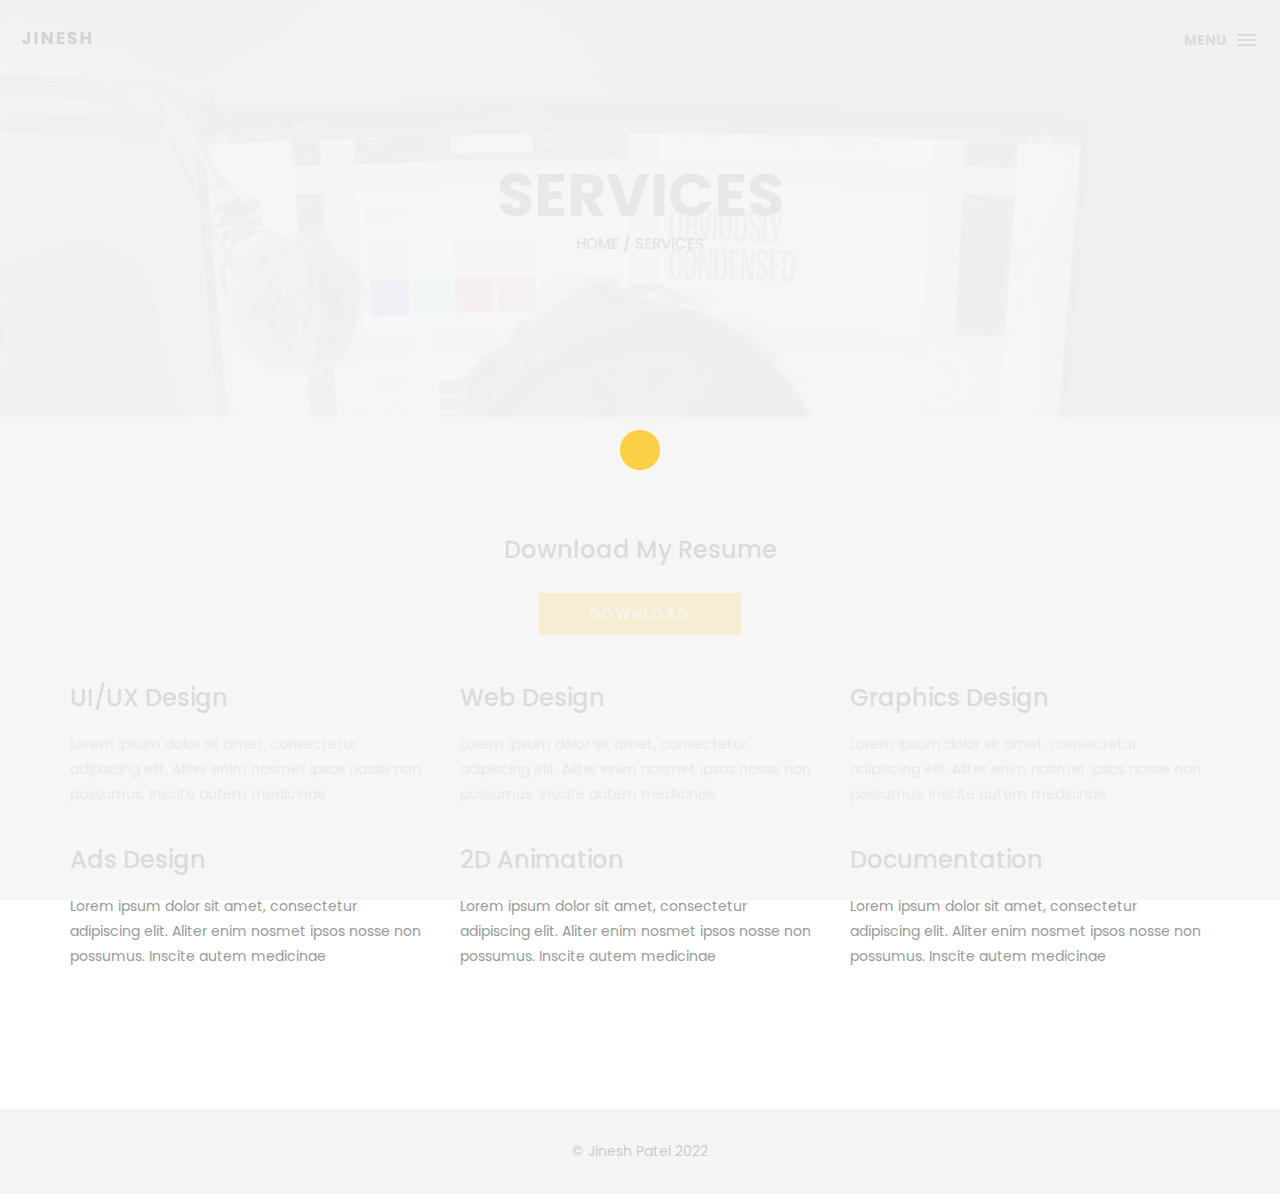
<file: services.html>
<!DOCTYPE html>
<html lang="en">

<head>
    <meta charset="utf-8">
    <meta http-equiv="X-UA-Compatible" content="IE=edge">
    <meta name="viewport" content="width=device-width, initial-scale=1">
    <!-- The above 3 meta tags *must* come first in the head; any other head content must come *after* these tags -->
    <title>Services</title>
    <link rel="icon" href="img/fav.png" type="image/x-icon">

    <!-- Bootstrap -->
    <link href="css/bootstrap.min.css" rel="stylesheet">
    <link href="ionicons/css/ionicons.min.css" rel="stylesheet">

    <!-- main css -->
    <link href="css/style.css" rel="stylesheet">


    <!-- modernizr -->
    <script src="js/modernizr.js"></script>

    <!-- HTML5 shim and Respond.js for IE8 support of HTML5 elements and media queries -->
    <!-- WARNING: Respond.js doesn't work if you view the page via file:// -->
    <!--[if lt IE 9]>
      <script src="https://oss.maxcdn.com/html5shiv/3.7.2/html5shiv.min.js"></script>
      <script src="https://oss.maxcdn.com/respond/1.4.2/respond.min.js"></script>
    <![endif]-->
</head>

<body>

    <!-- Preloader -->
    <div id="preloader">
        <div class="pre-container">
            <div class="spinner">
                <div class="double-bounce1"></div>
                <div class="double-bounce2"></div>
            </div>
        </div>
    </div>
    <!-- end Preloader -->

    <div class="container-fluid">
        <!-- box header -->
        <header class="box-header">
            <div class="box-logo">
                <a href="index.html"><img src="img/logo.png" width="80" alt="Logo"></a>
            </div>
            <!-- box-nav -->
            <a class="box-primary-nav-trigger" href="#0">
                <span class="box-menu-text">Menu</span><span class="box-menu-icon"></span>
            </a>
            <!-- box-primary-nav-trigger -->
        </header>
        <!-- end box header -->

        <!-- nav -->
        <nav>
            <ul class="box-primary-nav">
                <li class="box-label">About me</li>

                <li><a href="index.html">Intro</a></li>
                <li><a href="about.html">About me</a></li>
                <li><a href="services.html">services</a> <i class="ion-ios-circle-filled color"></i></li>
                <li><a href="portfolio.html">portfolio</a></li>
                <li><a href="contact.html">contact me</a></li>



                <li class="box-label">Follow me</li>

                <li class="box-social"><a href="#0"><i class="ion-social-facebook"></i></a></li>
                <li class="box-social"><a href="#0"><i class="ion-social-instagram-outline"></i></a></li>
                <li class="box-social"><a href="#0"><i class="ion-social-twitter"></i></a></li>
                <li class="box-social"><a href="#0"><i class="ion-social-dribbble"></i></a></li>
            </ul>
        </nav>
        <!-- end nav -->
    </div>

    <!-- top bar -->
    <div class="top-bar">
        <h1>services</h1>
        <p><a href="index.html">Home</a> / Services</p>
    </div>
    <!-- end top bar -->

    <div class="container main-container">
        <div class="clearfix">

            <div class="service-box11 text-center">
                <h3>Download My Resume</h3><a href="https://drive.google.com/file/d/1Ll3dz8Hs5O_YSDMSfs2zGb1x_DEePkYk/view?usp=sharing" class="btn btn-box">Download</a>
            </div>

            <!-- service-box -->
            <div class="col-md-4 service-box">
                <h3>UI/UX Design</h3>
                <div class="h-10"></div>
                <p>Lorem ipsum dolor sit amet, consectetur adipiscing elit. Aliter enim nosmet ipsos nosse non possumus. Inscite autem medicinae </p>
            </div>
            <!-- end service-box -->

            <!-- service-box -->
            <div class="col-md-4 service-box">
                <h3>Web Design</h3>
                <div class="h-10"></div>
                <p>Lorem ipsum dolor sit amet, consectetur adipiscing elit. Aliter enim nosmet ipsos nosse non possumus. Inscite autem medicinae </p>
            </div>
            <!-- end service-box -->

            <!-- service-box -->
            <div class="col-md-4  service-box">
                <h3>Graphics Design</h3>
                <div class="h-10"></div>
                <p>Lorem ipsum dolor sit amet, consectetur adipiscing elit. Aliter enim nosmet ipsos nosse non possumus. Inscite autem medicinae </p>
            </div>
            <!-- end service-box -->

            <!-- service-box -->
            <div class="col-md-4  service-box">
                <h3>Ads Design</h3>
                <div class="h-10"></div>
                <p>Lorem ipsum dolor sit amet, consectetur adipiscing elit. Aliter enim nosmet ipsos nosse non possumus. Inscite autem medicinae </p>
            </div>
            <!-- end service-box -->

            <!-- service-box -->
            <div class="col-md-4  service-box">
                <h3>2D Animation</h3>
                <div class="h-10"></div>
                <p>Lorem ipsum dolor sit amet, consectetur adipiscing elit. Aliter enim nosmet ipsos nosse non possumus. Inscite autem medicinae </p>
            </div>
            <!-- end service-box -->

            <!-- service-box -->
            <div class="col-md-4  service-box">
                <h3>Documentation</h3>
                <div class="h-10"></div>
                <p>Lorem ipsum dolor sit amet, consectetur adipiscing elit. Aliter enim nosmet ipsos nosse non possumus. Inscite autem medicinae </p>
            </div>
            <!-- end service-box -->

        </div>
    </div>


    <!-- footer -->
    <footer>
        <div class="container-fluid">
            <p class="copyright">© Jinesh Patel 2022</p>
        </div>
    </footer>
    <!-- end footer -->

    <!-- back to top -->
    <a href="#0" class="cd-top"><i class="ion-android-arrow-up"></i></a>
    <!-- end back to top -->



    <!-- jQuery -->
    <script src="js/jquery-2.1.1.js"></script>
    <!--  plugins -->
    <script src="js/bootstrap.min.js"></script>
    <script src="js/menu.js"></script>
    <script src="js/animated-headline.js"></script>
    <script src="js/isotope.pkgd.min.js"></script>


    <!--  custom script -->
    <script src="js/custom.js"></script>

</body>

</html>
</file>
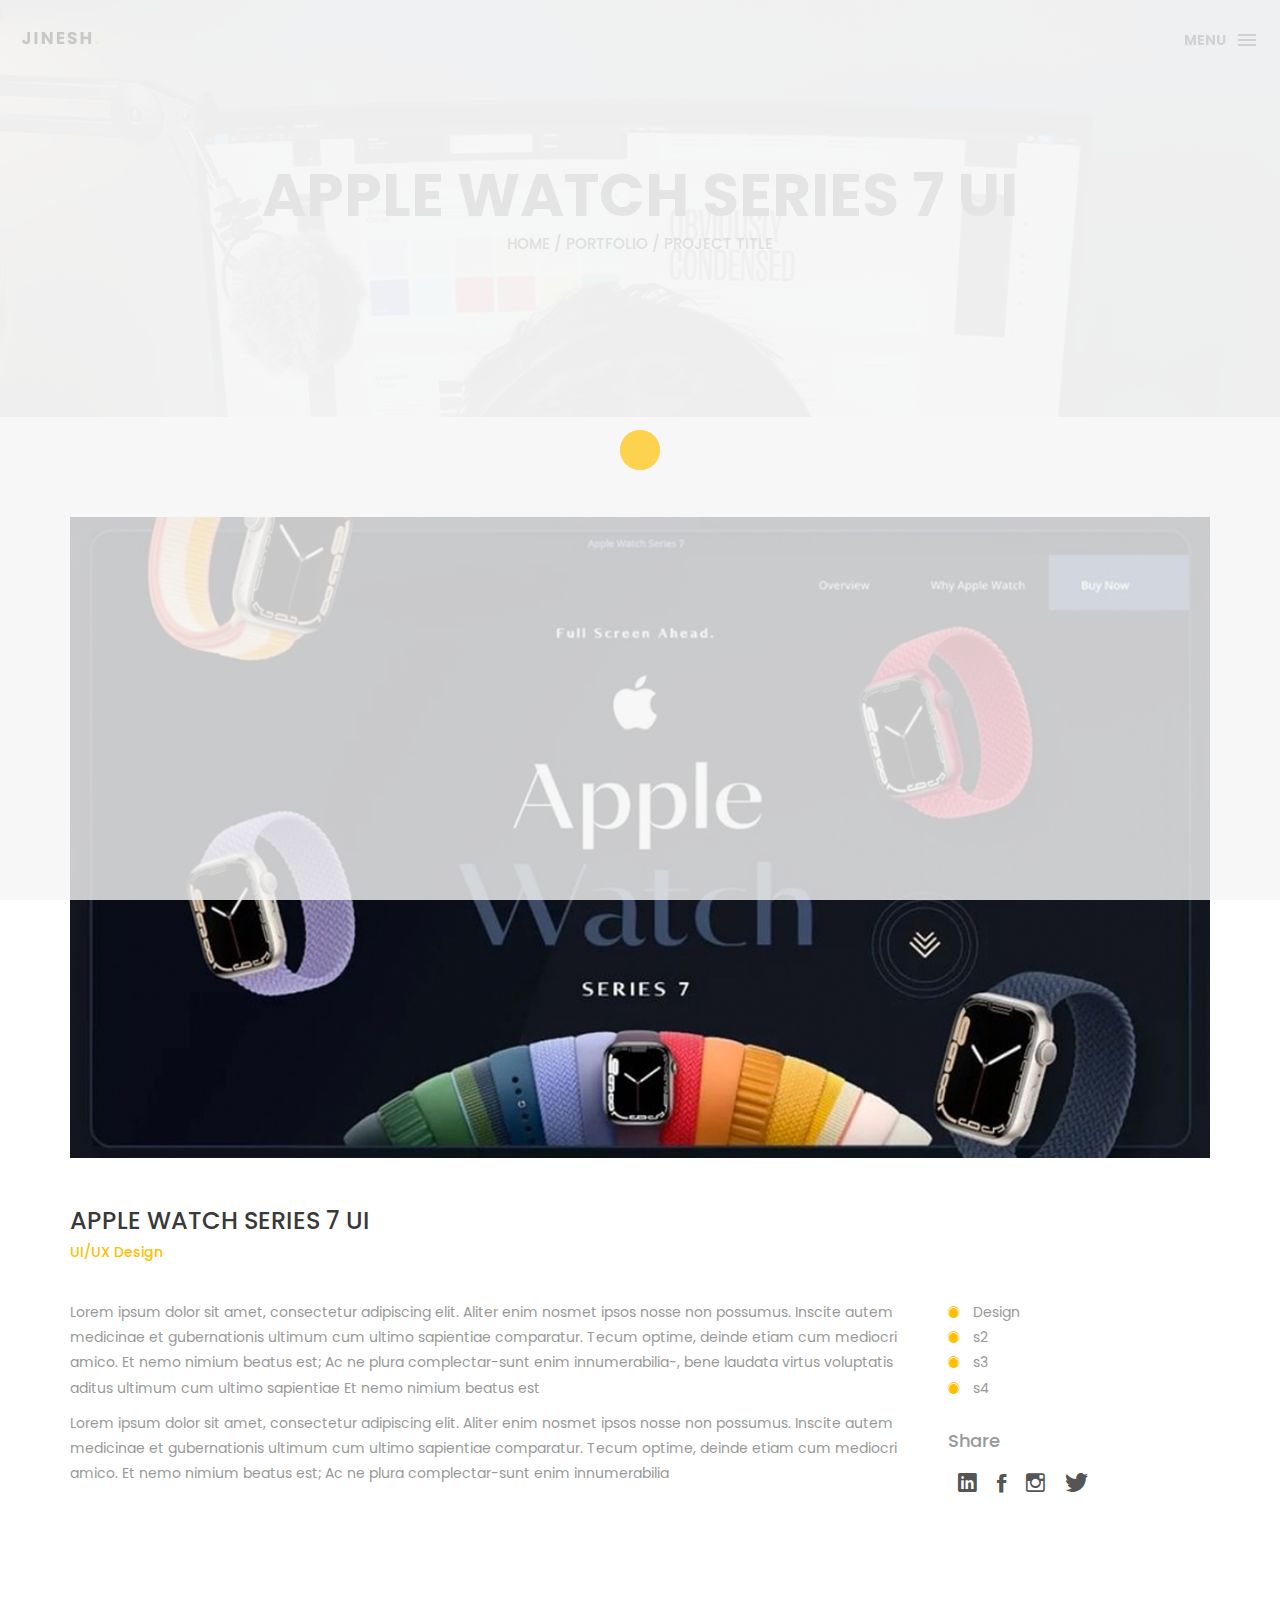
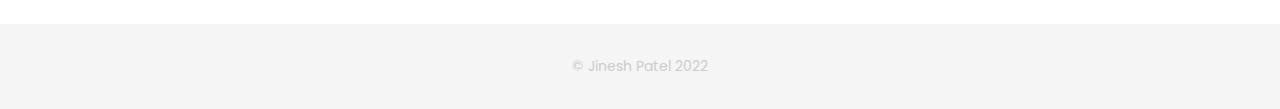
<file: single-project.html>
<!DOCTYPE html>
<html lang="en">

<head>
    <meta charset="utf-8">
    <meta http-equiv="X-UA-Compatible" content="IE=edge">
    <meta name="viewport" content="width=device-width, initial-scale=1">
    <!-- The above 3 meta tags *must* come first in the head; any other head content must come *after* these tags -->
    <title>Project</title>
    <link rel="icon" href="img/fav.png" type="image/x-icon">

    <!-- Bootstrap -->
    <link href="css/bootstrap.min.css" rel="stylesheet">
    <link href="ionicons/css/ionicons.min.css" rel="stylesheet">

    <!-- main css -->
    <link href="css/style.css" rel="stylesheet">


    <!-- modernizr -->
    <script src="js/modernizr.js"></script>

    <!-- HTML5 shim and Respond.js for IE8 support of HTML5 elements and media queries -->
    <!-- WARNING: Respond.js doesn't work if you view the page via file:// -->
    <!--[if lt IE 9]>
      <script src="https://oss.maxcdn.com/html5shiv/3.7.2/html5shiv.min.js"></script>
      <script src="https://oss.maxcdn.com/respond/1.4.2/respond.min.js"></script>
    <![endif]-->
</head>

<body>

    <!-- Preloader -->
    <div id="preloader">
        <div class="pre-container">
            <div class="spinner">
                <div class="double-bounce1"></div>
                <div class="double-bounce2"></div>
            </div>
        </div>
    </div>
    <!-- end Preloader -->

    <div class="container-fluid">
       <!-- box-header -->
        <header class="box-header">
            <div class="box-logo">
                <a href="index.html"><img src="img/logo.png" width="80" alt="Logo"></a>
            </div>
            <!-- box-nav -->
            <a class="box-primary-nav-trigger" href="#0">
                <span class="box-menu-text">Menu</span><span class="box-menu-icon"></span>
            </a>
            <!-- box-primary-nav-trigger -->
        </header>
        <!-- end box-header -->
        
        <!-- nav -->
        <nav>
            <ul class="box-primary-nav">
                <li class="box-label">About me</li>

                <li><a href="index.html">Intro</a></li>
                <li><a href="about.html">About me</a></li>
                <li><a href="services.html">services</a></li>
                <li><a href="portfolio.html">portfolio</a> <i class="ion-ios-circle-filled color"></i></li>
                <li><a href="contact.html">contact me</a></li>



                <li class="box-label">Follow me</li>

                <li class="box-social"><a href="https://www.linkedin.com/in/jinesh-patel1161/"><i class="ion-social-linkedin"></i></a></li>                
                <li class="box-social"><a href="https://www.facebook.com/jinesh.patel.50552338"><i class="ion-social-facebook"></i></a></li>
                <li class="box-social"><a href="https://www.instagram.com/jineshuxi/"><i class="ion-social-instagram-outline"></i></a></li>
                <li class="box-social"><a href="https://twitter.com/visionair1161"><i class="ion-social-twitter"></i></a></li>
            </ul>
        </nav>
        <!-- end nav -->
    </div>
    
    <!-- top-bar -->
    <div class="top-bar">
        <h1>Apple Watch Series 7 UI</h1>
        <p><a href="index.html">Home</a> / <a href="portfolio.html">portfolio</a> / project title</p>
    </div>
    <!-- end top-bar -->
    
    <!-- main-container -->
    <div class="container main-container">
        <div class="col-md-12">
            <img src="img/pd1.jpg" alt="" class="img-responsive" />
            <div class="h-30"></div>
        </div>

        <div class="col-md-12">
            <h3 class="text-uppercase">Apple Watch Series 7 UI</h3>
            <h5>UI/UX Design</h5>
            <div class="h-30"></div>
        </div>

        <div class="col-md-9">
            <p>Lorem ipsum dolor sit amet, consectetur adipiscing elit. Aliter enim nosmet ipsos nosse non possumus. Inscite autem medicinae et gubernationis ultimum cum ultimo sapientiae comparatur. Tecum optime, deinde etiam cum mediocri amico. Et nemo nimium beatus est; Ac ne plura complectar-sunt enim innumerabilia-, bene laudata virtus voluptatis aditus ultimum cum ultimo sapientiae Et nemo nimium beatus est </p>

            <p>Lorem ipsum dolor sit amet, consectetur adipiscing elit. Aliter enim nosmet ipsos nosse non possumus. Inscite autem medicinae et gubernationis ultimum cum ultimo sapientiae comparatur. Tecum optime, deinde etiam cum mediocri amico. Et nemo nimium beatus est; Ac ne plura complectar-sunt enim innumerabilia </p>
        </div>

        <div class="col-md-3">
            <ul class="cat-ul">
                <li><i class="ion-ios-circle-filled"></i> Design</li>
                <li><i class="ion-ios-circle-filled"></i> s2</li>
                <li><i class="ion-ios-circle-filled"></i> s3</li>
                <li><i class="ion-ios-circle-filled"></i> s4</li>
            </ul>
            <div class="h-10"></div>
            <h4>Share</h4>
            <ul class="social-ul">
                <li class="box-social"><a href="https://www.linkedin.com/in/jinesh-patel1161/"><i class="ion-social-linkedin"></i></a></li>                
                <li class="box-social"><a href="https://www.facebook.com/jinesh.patel.50552338"><i class="ion-social-facebook"></i></a></li>
                <li class="box-social"><a href="https://www.instagram.com/jineshuxi/"><i class="ion-social-instagram-outline"></i></a></li>
                <li class="box-social"><a href="https://twitter.com/visionair1161"><i class="ion-social-twitter"></i></a></li>
            </ul>
        </div>
    </div>
    <!-- end main-container -->


    <!-- footer -->
    <footer>
        <div class="container-fluid">
            <p class="copyright">© Jinesh Patel 2022</p>
        </div>
    </footer>
    <!-- end footer -->
    
    <!-- back to top -->
    <a href="#0" class="cd-top"><i class="ion-android-arrow-up"></i></a>
    <!-- end back to top -->




    <!-- jQuery -->
    <script src="js/jquery-2.1.1.js"></script>
    <!--  plugins -->
    <script src="js/bootstrap.min.js"></script>
    <script src="js/menu.js"></script>
    <script src="js/animated-headline.js"></script>
    <script src="js/isotope.pkgd.min.js"></script>


    <!--  custom script -->
    <script src="js/custom.js"></script>

</body>

</html>
</file>
<file: css/style.css>
/*
* Box Theme
* Created by : Jinesh Patel
*/


/* Table of Content
==================================================
	- Google fonts & font family -
	- General -
    - typography -
    - Preloader -
	- Header -
    - box intro section -
    - Portfoilo section -
    - Footer -
    - About page -
    - Services page -
    - contact page -
    - Portfolio single page -
    - Responsive media queries -
*/


/* Google fonts & font family
==================================================*/

@import url(https://fonts.googleapis.com/css?family=Poppins:400,500,600,700);

/* General
==================================================*/

html,
body {
    height: 100%;
    font-family: 'Poppins', sans-serif;
    line-height: 1.8;
    color: #999
}

.no-padding {
    padding-left: 0;
    padding-right: 0;
}

.no-padding [class^="col-"] {
    padding-left: 0;
    padding-right: 0;
}

.main-container {
    padding: 100px 0;
}

.center {
    text-align: center;
}

a {
    -webkit-transition: all .3s;
    transition: all .3s
}

.uppercase {
    text-transform: uppercase;
}

.h-30 {
    height: 30px
}

.h-10 {
    height: 10px
}

.color {
    color: #ffbf00;
    font-size: 11px;
}


/* typography
==================================================*/

h1 {
    color: #393939;
    font-size: 60px;
    text-transform: uppercase;
}

h3 {
    color: #393939;
}

h5 {
    color: #ffbf00;
}


/* preloader
==================================================*/

#preloader {
    position: fixed;
    top: 0;
    left: 0;
    right: 0;
    bottom: 0;
    background-color: #f5f5f5;
    /* change if the mask should be a color other than white */
    z-index: 1000;
    /* makes sure it stays on top */
}

.pre-container {
    position: absolute;
    left: 50%;
    top: 50%;
    bottom: auto;
    right: auto;
    -webkit-transform: translateX(-50%) translateY(-50%);
    transform: translateX(-50%) translateY(-50%);
    text-align: center;
}

.spinner {
    width: 40px;
    height: 40px;
    position: relative;
    margin: 100px auto;
}

.double-bounce1,
.double-bounce2 {
    width: 100%;
    height: 100%;
    border-radius: 50%;
    background-color: #ffbf00;
    opacity: 0.6;
    position: absolute;
    top: 0;
    left: 0;
    -webkit-animation: bounce 2.0s infinite ease-in-out;
    animation: bounce 2.0s infinite ease-in-out;
}

.double-bounce2 {
    -webkit-animation-delay: -1.0s;
    animation-delay: -1.0s;
}

@-webkit-keyframes bounce {
    0%,
    100% {
        -webkit-transform: scale(0.0)
    }
    50% {
        -webkit-transform: scale(1.0)
    }
}

@keyframes bounce {
    0%,
    100% {
        transform: scale(0.0);
        -webkit-transform: scale(0.0);
    }
    50% {
        transform: scale(1.0);
        -webkit-transform: scale(1.0);
    }
}


/* headr
==================================================*/

.box-header {
    position: absolute;
    top: 0;
    left: 0;
    background: rgba(255, 255, 255, 0.95);
    height: 50px;
    width: 100%;
    z-index: 3;
    box-shadow: 0 1px 2px rgba(0, 0, 0, 0.3);
    -webkit-font-smoothing: antialiased;
    -moz-osx-font-smoothing: grayscale;
}

.box-header {
    height: 80px;
    background: transparent;
    box-shadow: none;
}

.box-header {
    -webkit-transition: background-color 0.3s;
    transition: background-color 0.3s;
    -webkit-transform: translate3d(0, 0, 0);
    transform: translate3d(0, 0, 0);
    -webkit-backface-visibility: hidden;
    backface-visibility: hidden;
}

.box-header.is-fixed {
    position: fixed;
    top: -80px;
    background-color: rgba(255, 255, 255, 0.96);
    -webkit-transition: -webkit-transform 0.3s;
    transition: -webkit-transform 0.3s;
    transition: transform 0.3s;
    transition: transform 0.3s, -webkit-transform 0.3s;
}

.box-header.is-visible {
    -webkit-transform: translate3d(0, 100%, 0);
    transform: translate3d(0, 100%, 0);
}

.box-header.menu-is-open {
    background-color: rgba(255, 255, 255, 0.96);
}

.box-logo {
    display: block;
    padding: 20px;
}

.box-primary-nav-trigger {
    position: absolute;
    right: 0;
    top: 0;
    height: 100%;
    width: 50px;
    background-color: #fff;
}

.box-primary-nav-trigger .box-menu-text {
    color: #393939;
    text-transform: uppercase;
    font-weight: 700;
    display: none;
}

.box-primary-nav-trigger .box-menu-icon {
    display: inline-block;
    position: absolute;
    left: 50%;
    top: 50%;
    bottom: auto;
    right: auto;
    -webkit-transform: translateX(-50%) translateY(-50%);
    transform: translateX(-50%) translateY(-50%);
    width: 18px;
    height: 2px;
    background-color: #393939;
    -webkit-transition: background-color 0.3s;
    transition: background-color 0.3s;
    list-style: none;
}

.box-primary-nav-trigger .box-menu-icon::before,
.box-primary-nav-trigger .box-menu-icon:after {
    content: '';
    width: 100%;
    height: 100%;
    position: absolute;
    background-color: #393939;
    right: 0;
    -webkit-transition: -webkit-transform .3s, top .3s, background-color 0s;
    -webkit-transition: top .3s, background-color 0s, -webkit-transform .3s;
    transition: top .3s, background-color 0s, -webkit-transform .3s;
    transition: transform .3s, top .3s, background-color 0s;
    transition: transform .3s, top .3s, background-color 0s, -webkit-transform .3s;
}

.box-primary-nav-trigger .box-menu-icon::before {
    top: -5px;
}

.box-primary-nav-trigger .box-menu-icon::after {
    top: 5px;
}

.box-primary-nav-trigger .box-menu-icon.is-clicked {
    background-color: rgba(255, 255, 255, 0);
}

.box-primary-nav-trigger .box-menu-icon.is-clicked::before,
.box-primary-nav-trigger .box-menu-icon.is-clicked::after {
    background-color: 393939;
}

.box-primary-nav-trigger .box-menu-icon.is-clicked::before {
    top: 0;
    -webkit-transform: rotate(135deg);
    transform: rotate(135deg);
}

.box-primary-nav-trigger .box-menu-icon.is-clicked::after {
    top: 0;
    -webkit-transform: rotate(225deg);
    transform: rotate(225deg);
}

.box-primary-nav-trigger {
    width: 100px;
    padding-left: 1em;
    background-color: transparent;
    height: 30px;
    line-height: 30px;
    right: 10px;
    top: 50%;
    bottom: auto;
    -webkit-transform: translateY(-50%);
    transform: translateY(-50%);
}

.box-primary-nav-trigger .box-menu-text {
    display: inline-block;
}

.box-primary-nav-trigger .box-menu-icon {
    left: auto;
    right: 1em;
    -webkit-transform: translateX(0) translateY(-50%);
    transform: translateX(0) translateY(-50%);
}

.box-primary-nav {
    position: fixed;
    left: 0;
    top: 0;
    height: 100%;
    width: 100%;
    background: rgba(0, 0, 0, 0.96);
    z-index: 2;
    text-align: center;
    padding: 50px 0;
    -webkit-backface-visibility: hidden;
    backface-visibility: hidden;
    overflow: auto;
    -webkit-overflow-scrolling: touch;
    -webkit-transform: translateY(-100%);
    transform: translateY(-100%);
    -webkit-transition-property: -webkit-transform;
    transition-property: -webkit-transform;
    transition-property: transform;
    transition-property: transform, -webkit-transform;
    -webkit-transition-duration: 0.4s;
    transition-duration: 0.4s;
    list-style: none;
}

.box-primary-nav li {
    font-size: 22px;
    font-size: 1.375rem;
    font-weight: 300;
    -webkit-font-smoothing: antialiased;
    -moz-osx-font-smoothing: grayscale;
    margin: .2em 0;
    text-transform: capitalize;
}

.box-primary-nav a {
    display: inline-block;
    padding: .4em 1em;
    border-radius: 0.25em;
    -webkit-transition: all 0.2s;
    transition: all 0.2s;
    color: #fff;
    text-decoration: none;
    font-weight: bold;
}
.box-primary-nav a:focus {
    outline: none;
}

.no-touch .box-primary-nav a:hover {
    text-decoration: none;
    color: #ddd;
}

.box-primary-nav .box-label {
    color: #ffbf00;
    text-transform: uppercase;
    font-weight: 700;
    font-size: 17px;
    margin: 2.4em 0 .8em;
}

.box-primary-nav .box-social {
    display: inline-block;
    margin: 10px .4em;
}

.box-primary-nav .box-social a {
    width: 30px;
    height: 30px;
    padding: 0;
    font-size: 30px
}

.box-primary-nav.is-visible {
    -webkit-transform: translateY(0);
    transform: translateY(0);
}

.box-primary-nav {
    padding: 150px 0 0;
}

.box-primary-nav li {
    font-size: 18px;
}


/* box-intro
==================================================*/

.box-intro {
    text-align: center;
    display: table;
    height: 100vh;
    width: 100%;
}

.box-intro .table-cell {
    display: table-cell;
    vertical-align: middle;
}

.box-intro em {
    font-style: normal;
    text-transform: uppercase
}

b i:last-child {
    color: #ffbf00 !important;
}

.box-intro h5 {
    letter-spacing: 4px;
    text-transform: uppercase;
    color: #999;
    line-height: 1.7
}


/* mouse effect */

.mouse {
    position: absolute;
    width: 22px;
    height: 42px;
    bottom: 40px;
    left: 50%;
    margin-left: -12px;
    border-radius: 15px;
    border: 2px solid #888;
    -webkit-animation: intro 1s;
    animation: intro 1s;
}

.scroll {
    display: block;
    width: 3px;
    height: 3px;
    margin: 6px auto;
    border-radius: 4px;
    background: #888;
    -webkit-animation: finger 2s infinite;
    animation: finger 2s infinite;
}

@-webkit-keyframes intro {
    0% {
        opacity: 0;
        -webkit-transform: translateY(40px);
        transform: translateY(40px);
    }
    100% {
        opacity: 1;
        -webkit-transform: translateY(0);
        transform: translateY(0);
    }
}

@keyframes intro {
    0% {
        opacity: 0;
        -webkit-transform: translateY(40px);
        transform: translateY(40px);
    }
    100% {
        opacity: 1;
        -webkit-transform: translateY(0);
        transform: translateY(0);
    }
}

@-webkit-keyframes finger {
    0% {
        opacity: 1;
    }
    100% {
        opacity: 0;
        -webkit-transform: translateY(20px);
        transform: translateY(20px);
    }
}

@keyframes finger {
    0% {
        opacity: 1;
    }
    100% {
        opacity: 0;
        -webkit-transform: translateY(20px);
        transform: translateY(20px);
    }
}


/* text rotate */

.box-headline {
    font-size: 130px;
    line-height: 1.0;
}

.box-words-wrapper {
    display: inline-block;
    position: relative;
}

.box-words-wrapper b {
    display: inline-block;
    position: absolute;
    white-space: nowrap;
    left: 0;
    top: 0;
}

.box-words-wrapper b.is-visible {
    position: relative;
}

.no-js .box-words-wrapper b {
    opacity: 0;
}

.no-js .box-words-wrapper b.is-visible {
    opacity: 1;
}

.box-headline.rotate-2 .box-words-wrapper {
    -webkit-perspective: 300px;
    perspective: 300px;
}

.box-headline.rotate-2 i,
.box-headline.rotate-2 em {
    display: inline-block;
    -webkit-backface-visibility: hidden;
    backface-visibility: hidden;
}

.box-headline.rotate-2 b {
    opacity: 0;
}

.box-headline.rotate-2 i {
    -webkit-transform-style: preserve-3d;
    transform-style: preserve-3d;
    -webkit-transform: translateZ(-20px) rotateX(90deg);
    transform: translateZ(-20px) rotateX(90deg);
    opacity: 0;
}

.is-visible .box-headline.rotate-2 i {
    opacity: 1;
}

.box-headline.rotate-2 i.in {
    -webkit-animation: box-rotate-2-in 0.4s forwards;
    animation: box-rotate-2-in 0.4s forwards;
}

.box-headline.rotate-2 i.out {
    -webkit-animation: box-rotate-2-out 0.4s forwards;
    animation: box-rotate-2-out 0.4s forwards;
}

.box-headline.rotate-2 em {
    -webkit-transform: translateZ(20px);
    transform: translateZ(20px);
}

.no-csstransitions .box-headline.rotate-2 i {
    -webkit-transform: rotateX(0deg);
    transform: rotateX(0deg);
    opacity: 0;
}

.no-csstransitions .box-headline.rotate-2 i em {
    -webkit-transform: scale(1);
    transform: scale(1);
}

.no-csstransitions .box-headline.rotate-2 .is-visible i {
    opacity: 1;
}

@-webkit-keyframes box-rotate-2-in {
    0% {
        opacity: 0;
        -webkit-transform: translateZ(-20px) rotateX(90deg);
    }
    60% {
        opacity: 1;
        -webkit-transform: translateZ(-20px) rotateX(-10deg);
    }
    100% {
        opacity: 1;
        -webkit-transform: translateZ(-20px) rotateX(0deg);
    }
}

@keyframes box-rotate-2-in {
    0% {
        opacity: 0;
        -webkit-transform: translateZ(-20px) rotateX(90deg);
        transform: translateZ(-20px) rotateX(90deg);
    }
    60% {
        opacity: 1;
        -webkit-transform: translateZ(-20px) rotateX(-10deg);
        transform: translateZ(-20px) rotateX(-10deg);
    }
    100% {
        opacity: 1;
        -webkit-transform: translateZ(-20px) rotateX(0deg);
        transform: translateZ(-20px) rotateX(0deg);
    }
}

@-webkit-keyframes box-rotate-2-out {
    0% {
        opacity: 1;
        -webkit-transform: translateZ(-20px) rotateX(0);
    }
    60% {
        opacity: 0;
        -webkit-transform: translateZ(-20px) rotateX(-100deg);
    }
    100% {
        opacity: 0;
        -webkit-transform: translateZ(-20px) rotateX(-90deg);
    }
}

@keyframes box-rotate-2-out {
    0% {
        opacity: 1;
        -webkit-transform: translateZ(-20px) rotateX(0);
        transform: translateZ(-20px) rotateX(0);
    }
    60% {
        opacity: 0;
        -webkit-transform: translateZ(-20px) rotateX(-100deg);
        transform: translateZ(-20px) rotateX(-100deg);
    }
    100% {
        opacity: 0;
        -webkit-transform: translateZ(-20px) rotateX(-90deg);
        transform: translateZ(-20px) rotateX(-90deg);
    }
}


/* portfolio section
==================================================*/

.portfolio .categories-grid span {
    font-size: 30px;
    margin-bottom: 30px;
    display: inline-block;
}

.portfolio .categories-grid .categories ul li {
    list-style: none;
    margin: 20px 0;
}

.portfolio .categories-grid .categories ul li a {
    display: inline-block;
    color: #60606e;
    padding: 0 10px;
    margin: 0 10px;
    -webkit-transition: all .2s ease-in-out .2s;
    transition: all .2s ease-in-out .2s;
}

.portfolio .categories-grid .categories ul li a:hover,
.portfolio .categories-grid .categories ul li a:focus {
    text-decoration: none;
}

.portfolio .categories-grid .categories ul li a.active {
    margin-left: 0;
    background-color: #ffbf00;
    padding: 0px 20px;
    color: white;
    border-radius: 25px;
    text-decoration: none;
}

.portfolio_filter {
    padding-left: 0;
}

.portfolio_item {
    position: relative;
    overflow: hidden;
    display: block;
    border: #333;
    border-width: 2px;
}

.portfolio_item .portfolio_item_hover {
    position: absolute;
    top: 0px;
    left: 0px;
    height: 100%;
    width: 100%;
    background-color: rgba(0, 0, 0, .8);
    -webkit-transform: translate(-100%);
    transform: translate(-100%);
    opacity: 0;
    -webkit-transition: all .2s ease-in-out;
    transition: all .2s ease-in-out;
}

.portfolio_item .portfolio_item_hover .item_info {
    text-align: center;
    position: absolute;
    top: 50%;
    left: 50%;
    -webkit-transform: translate(-50%, -50%);
    transform: translate(-50%, -50%);
    padding: 10px;
    width: 100%;
    font-weight: bold;
}

.portfolio_item .portfolio_item_hover .item_info span {
    display: block;
    color: #fff;
    font-size: 18px;
    -webkit-transform: translateX(-100px);
    transform: translateX(-100px);
    -webkit-transition: all .2s ease-in-out .2s;
    transition: all .2s ease-in-out .2s;
    opacity: 0;
}

.portfolio_item .portfolio_item_hover .item_info em {
    font-style: normal;
    display: inline-block;
    background-color: #ffbf00;
    padding: 5px 20px;
    border-radius: 25px;
    color: #333;
    margin-top: 10px;
    -webkit-transform: translateX(-100px);
    transform: translateX(-100px);
    -webkit-transition: all .3s ease-in-out .3s;
    transition: all .3s ease-in-out .3s;
    opacity: 0;
    font-size: 10px;
    letter-spacing: 2px;
}

.portfolio_item:hover .portfolio_item_hover {
    opacity: 1;
    -webkit-transform: translateX(0);
    transform: translateX(0);
}

.portfolio_item:hover .item_info em,
.portfolio_item:hover .item_info span {
    opacity: 1;
    -webkit-transform: translateX(0);
    transform: translateX(0);
}

.portfolio .categories-grid .categories ul li {
    float: left;
}

.portfolio .categories-grid .categories ul li a {
    padding: 0 10px;
    -webkit-transition: all .2s ease-in-out .2s;
    transition: all .2s ease-in-out .2s;
}

.portfolio_filter {
    padding-left: 0;
    display: inline-block;
    margin: 0 auto;
    text-align: center;
    margin-bottom: 50px;
}

.portfolio-inner {
    padding-bottom: 0 !important;
    padding-top: 55px;
}


/* footer
==================================================*/

footer {
    padding: 30px 0;
    text-align: center;
    background: #f5f5f5
}

.copyright {
    color: #ccc;
    margin-bottom: 0;
}

footer img {
    margin: 0 auto;
}


/* backto top
==================================================*/

.cd-top {
    display: inline-block;
    height: 40px;
    width: 40px;
    position: fixed;
    bottom: 20px;
    line-height: 40px;
    font-size: 20px;
    right: 10px;
    text-align: center;
    color: #fff;
    background: rgba(255, 191, 0, 0.8);
    visibility: hidden;
    opacity: 0;
    -webkit-transition: opacity .3s 0s, visibility 0s .3s;
    transition: opacity .3s 0s, visibility 0s .3s;
}

.cd-top.cd-is-visible,
.cd-top.cd-fade-out,
.no-touch .cd-top:hover {
    -webkit-transition: opacity .3s 0s, visibility 0s 0s;
    transition: opacity .3s 0s, visibility 0s 0s;
}

.cd-top.cd-is-visible {
    /* the button becomes visible */
    visibility: visible;
    opacity: 1;
}

.cd-top.cd-fade-out {
    opacity: .5;
}

.no-touch .cd-top:hover,
.no-touch .cd-top:focus {
    background-color: #ffbf00;
    opacity: 1;
    color: #fff;
}


/* About page
==================================================*/

.top-bar {
    color: #333;
    padding: 150px 0 150px;
    background: -webkit-linear-gradient( rgba(255, 255, 255, .8), rgba(255, 255, 255, .8)), url(../img/01.jpg);
    background: linear-gradient( rgba(255, 255, 255, .8), rgba(255, 255, 255, .8)), url(../img/01.jpg);
    background-size: cover;
    background-attachment: fixed;
    background-position: center center;
    text-align: center;
}

.top-bar h1 {
    font-size: 60px;
    text-transform: uppercase;
    font-weight: 700;
    color: #999;
    line-height: 50px;
}

.top-bar p {
    font-size: 15px;
    text-transform: uppercase;
    font-weight: 500;
    color: #777;
}

.top-bar p a {
    color: #777;
}

.top-bar p a:hover,
.top-bar p a:focus {
    color: #555;
    text-decoration: none;
}

.social-ul {
    list-style: none;
    display: inline-block;
    padding-left: 0;
}

.social-ul li {
    margin: 0 10px;
    float: left;
}

.social-ul li a {
    font-size: 25px;
    color: #555;
    -webkit-transition: all .3s;
    transition: all .3s;
}

.social-ul li a:hover {
    color: #888;
}


/* Services page
==================================================*/

.size-50 {
    font-size: 50px;
}

.service-box {
    margin-bottom: 30px;
}

.service-box h3 {
    margin-top: 0;
}

.service-box11 {
    margin-bottom: 50px;
}

/* contact page
==================================================*/

.details-text i {
    margin-right: 10px;
}

.textarea-contact {
    height: 200px;
    width: 100%;
    border: solid 1px rgba(0, 0, 0, .1);
    position: relative;
}

.textarea-contact textarea {
    height: 100%;
    width: 100%;
    border: 0;
    padding: 20px;
    background-color: transparent;
    float: left;
    z-index: 2;
    font-size: 14px;
    color: #9a9a9a;
    resize: none;
}

.textarea-contact > span {
    position: absolute;
    top: 20px;
    left: 20px;
    -webkit-transform: translateY(-50%);
    transform: translateY(-50%);
    font-size: 12px;
    text-transform: uppercase;
    color: #cdcdcd;
    -webkit-transition: all .2s ease-in-out;
    transition: all .2s ease-in-out;
    z-index: 1;
}

.input-contact {
    height: 40px;
    width: 100%;
    border: solid 1px rgba(0, 0, 0, .1);
    position: relative;
    margin-bottom: 30px;
}

.input-contact input[type="text"] {
    height: 100%;
    width: 100%;
    border: 0;
    padding: 0 20px;
    float: left;
    position: relative;
    background-color: transparent;
    z-index: 2;
    font-size: 14px;
    color: #9a9a9a;
}

.input-contact > span {
    position: absolute;
    top: 50%;
    left: 20px;
    -webkit-transform: translateY(-50%);
    transform: translateY(-50%);
    font-size: 12px;
    text-transform: uppercase;
    color: #cdcdcd;
    -webkit-transition: all .2s ease-in-out;
    transition: all .2s ease-in-out;
    z-index: 1;
}

.input-contact > span.active,
.textarea-contact > span.active {
    color: #ffbf00;
    font-size: 10px;
    top: 0px;
    left: 5px;
    background-color: #fff;
    padding: 5px
}

input:focus,
textarea:focus {
    outline: none;
}

.contact-info {
    margin-top: 20px;
}

.contact-info i {
    height: 30px;
    width: 30px;
    display: inline-block;
    background: #ffbf00;
    text-align: center;
    line-height: 33px;
    margin-right: 10px;
    color: #fff;
    font-size: 21px;
}

.contact-info p {
    display: inline-block;
    margin-right: 20px;
}

.btn-box {
    background: #ffbf00;
    padding: 10px 50px;
    border-radius: 0;
    color: #fff;
    margin-top: 20px;
    text-transform: uppercase;
    letter-spacing: 2px;
    font-weight: 500;
}

.btn-box:hover,
.btn-box:focus {
    background: #F5B700;
    color: #fff;
}


/* single project page
==================================================*/

.cat-ul {
    padding-left: 0;
    list-style: none
}

.cat-ul li i {
    margin-right: 10px;
    color: #ffbf00;
}


/* Responsive media queries
==================================================*/

@media (max-width: 991px) {
    .portfolio .categories-grid span {
        margin-bottom: 0;
        text-align: center;
        width: 100%;
    }
    .portfolio .categories-grid .categories ul li {
        text-align: center;
    }
    .portfolio .categories-grid .categories ul li a {
        margin-left: 0;
    }
    .col-md-6 h3 {
        margin-top: 30px;
    }
}

@media only screen and (max-width: 670px) {
    .box-headline {
        font-size: 100px;
    }
    .box-intro h5 {
        font-size: 12px;
    }
    .box-primary-nav a {
        padding: 5px 1em;
        font-size: 14px;
    }
    .box-primary-nav {
        padding: 80px 0 0;
    }
    .box-primary-nav .box-social a {
        font-size: 23px;
    }
    .top-bar h1 {
        font-size: 40px;
        line-height: 30px;
    }
    .portfolio .categories-grid .categories ul li {
        float: none;
    }
}

@media only screen and (max-width: 520px) {
    .box-headline {
        font-size: 80px;
    }
    .box-intro h5 {
        font-size: 12px;
    }
    .main-container {
        padding: 50px 0;
    }
}

@media only screen and (max-width: 420px) {
    .box-headline {
        font-size: 50px;
    }
    .box-intro h5 {
        font-size: 12px;
    }
    .top-bar h1 {
        font-size: 30px;
        line-height: 30px;
    }
}
</file>
